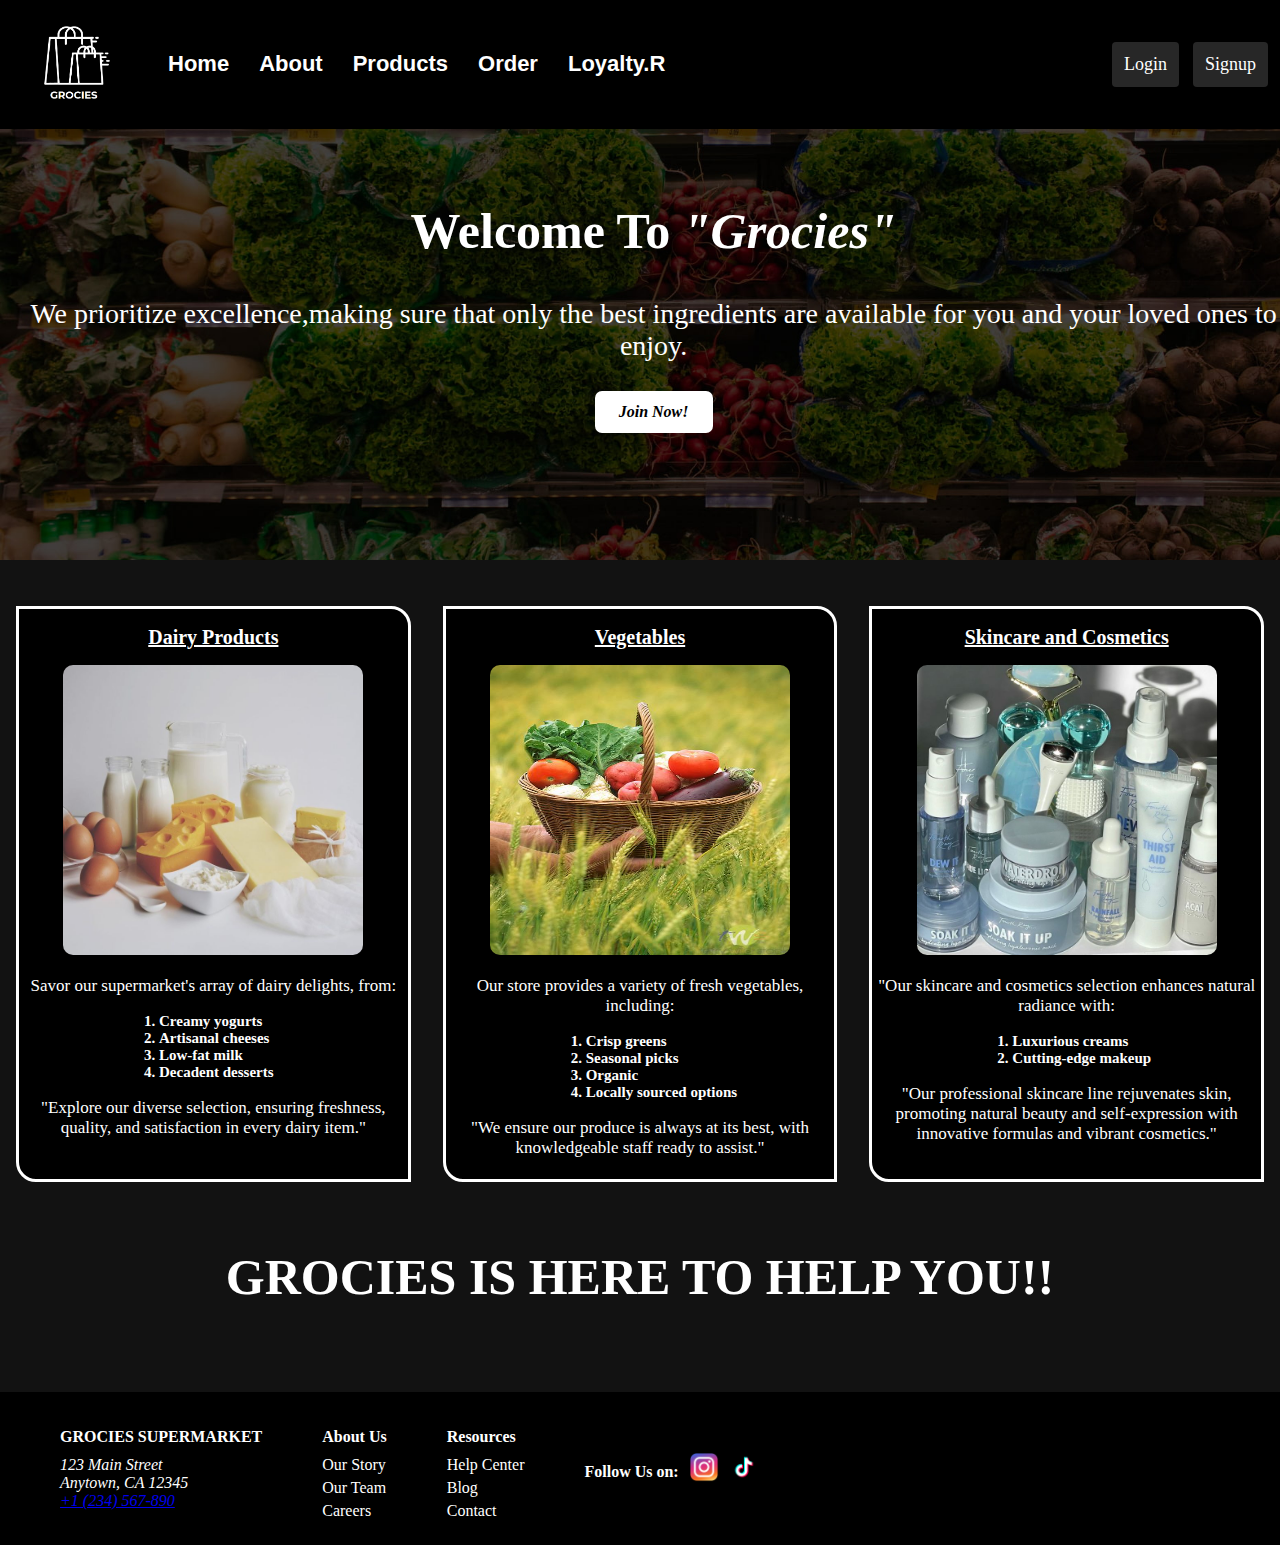
<file: index.html>
<!DOCTYPE html>
<html lang="en">

<head>
  <meta charset="utf-8">
  <meta name="viewport" content="width=device-width, initial-scale=1">
  <meta name="description" content="my website">
  <title>Home page</title>
  <link rel="stylesheet" href="style/Website.css">
</head>

<body>
  <div id="homepage">
    <header>
      <nav class="navbar">
          <div class="navdiv">
              <div class="logo">
                  <a href="index.html">
                      <img src="image/GROCIES LOGO.png" alt="logo" class="logo-img">
                  </a>
              </div>
              <ul>
                  <li><a href="index.html">Home</a></li>
                  <li><a href="Aboutuspage.html">About</a></li>
                  <li class="dropdown">
                      <a class="dropbtn">Products</a>
                      <div class="dropdown-content">
                          <a href="dairy.html">Dairy Products</a>
                          <a href="vegetables.html">Vegetables</a>
                          <a href="SkincareandCosmetics.html">Skincare and Cosmetics</a>
                      </div>
                  </li>
                  <li><a href="Orderpage.html">Order</a></li>
                  <li><a href="Loyaltyregistration.html">Loyalty.R</a></li>    
              </ul>
              <div class="nav-buttons">
                <a href="Loginpage.html" class="button-nav">Login</a>
                <a href="Loyaltyregistration.html" class="button-nav">Signup</a><!--Signup Button -->
            </div>
          </div>
      </nav>
  </header>
</div>
    <main>
      <div class="hero">
        <div class="hero-content"> <!--Content to be added to the home hero image -->
          <h2>Welcome To <i>"Grocies"</i></h2>
          <p> We prioritize excellence,making sure that only the best ingredients are available for you and your loved ones to enjoy.</p>
          <div class="button-container">
            <a href="Loyaltyregistration.html" class="button"><i><b>Join Now!</b></i></a><!--Button to the signup page -->
          </div>
        </div>
      </div>
    </main>
    <br>
    <br>
    <br>
    <br>
    <br>
      <div id="homecontainer">
        <section id=hb1 class="homebox">
          <h2><u>Dairy Products</u></h2>
          <center>
            <a href="##" target="_blank">
              <img src="image/dairy products.jpeg" alt="Dairy Products">
            </a>
          </center>
          <p>Savor our supermarket's array of dairy delights, from:</p>
          <div class="pro">
            <ol>
              <li>Creamy yogurts</li>
              <li>Artisanal cheeses</li> 
              <li>Low-fat milk</li>
              <li>Decadent desserts</li>
            </ol>
          </div>
        <p>"Explore our diverse selection, ensuring freshness, quality, and satisfaction in every dairy item."</p>
        </section>

        <section id="hb2" class="homebox">
          <h2 class="hb2"><u>Vegetables</u></h2>
          <center><img src="image/Vegetables.jpeg" alt="Vegetables"></center>
          <p>Our store provides a variety of fresh vegetables, including:</p>
          <div class="pro">
          <ol>
            <li>Crisp greens</li>
            <li>Seasonal picks</li> 
            <li>Organic</li>
            <li>Locally sourced options</li>
          </ol>
          </div>
          <p>"We ensure our produce is always at its best, with knowledgeable staff ready to assist."</p>
        </section>

        <section id="hb3" class="homebox">
          <h2 class="hb2"><u>Skincare and Cosmetics</u></h2>
          <center><img src="image/cosmetics and skincare.jpeg" alt="Cosmetics and Skincare"></center>
          <p>"Our skincare and cosmetics selection enhances natural radiance with: </p>
          <div class="pro">
          <ol>
            <li>Luxurious creams</li>
            <li>Cutting-edge makeup</li> 
          </ol>
          </div>
          <p>"Our professional skincare line rejuvenates skin, promoting natural beauty and self-expression with innovative formulas and vibrant cosmetics."</p>
        </section>
      </div>
      <h3 id="h3">GROCIES IS HERE TO HELP YOU!!</h3> 
      <br>
      <br>
      <footer>
        <div class="footer-container">
          <div class="footer">
            <div class="footer-section">
              <p>GROCIES SUPERMARKET</p>
              <address>
                123 Main Street<br>
                Anytown, CA 12345<br>
                <a href="tel:+1234567890">+1 (234) 567-890</a>
              </address>
            </div>
            <div class="footer-section">
              <p>About Us</p>
              <ul>
                <li><a href="#">Our Story</a></li>
                <li><a href="#">Our Team</a></li>
                <li><a href="#">Careers</a></li>
              </ul>
            </div>
            <div class="footer-section">
              <p>Resources</p>
              <ul>
                <li><a href="#">Help Center</a></li>
                <li><a href="#">Blog</a></li>
                <li><a href="#">Contact</a></li>
              </ul>
            </div>
            <div class="footer-section" id="sm">
              <p>Follow Us on: </p>
              <br>
              <a href="https://www.instagram.com/your_instagram_handle"><img src="image/instagram.png" alt="Instagram Icon"></a>
              <a href="https://www.tiktok.com/@your_tiktok_username"><img src="image/tiktok.png" alt="TikTok Icon"></a>
            </div>
          </div>
        </div>
      </footer>
      
      </body>
      </html>
</file>
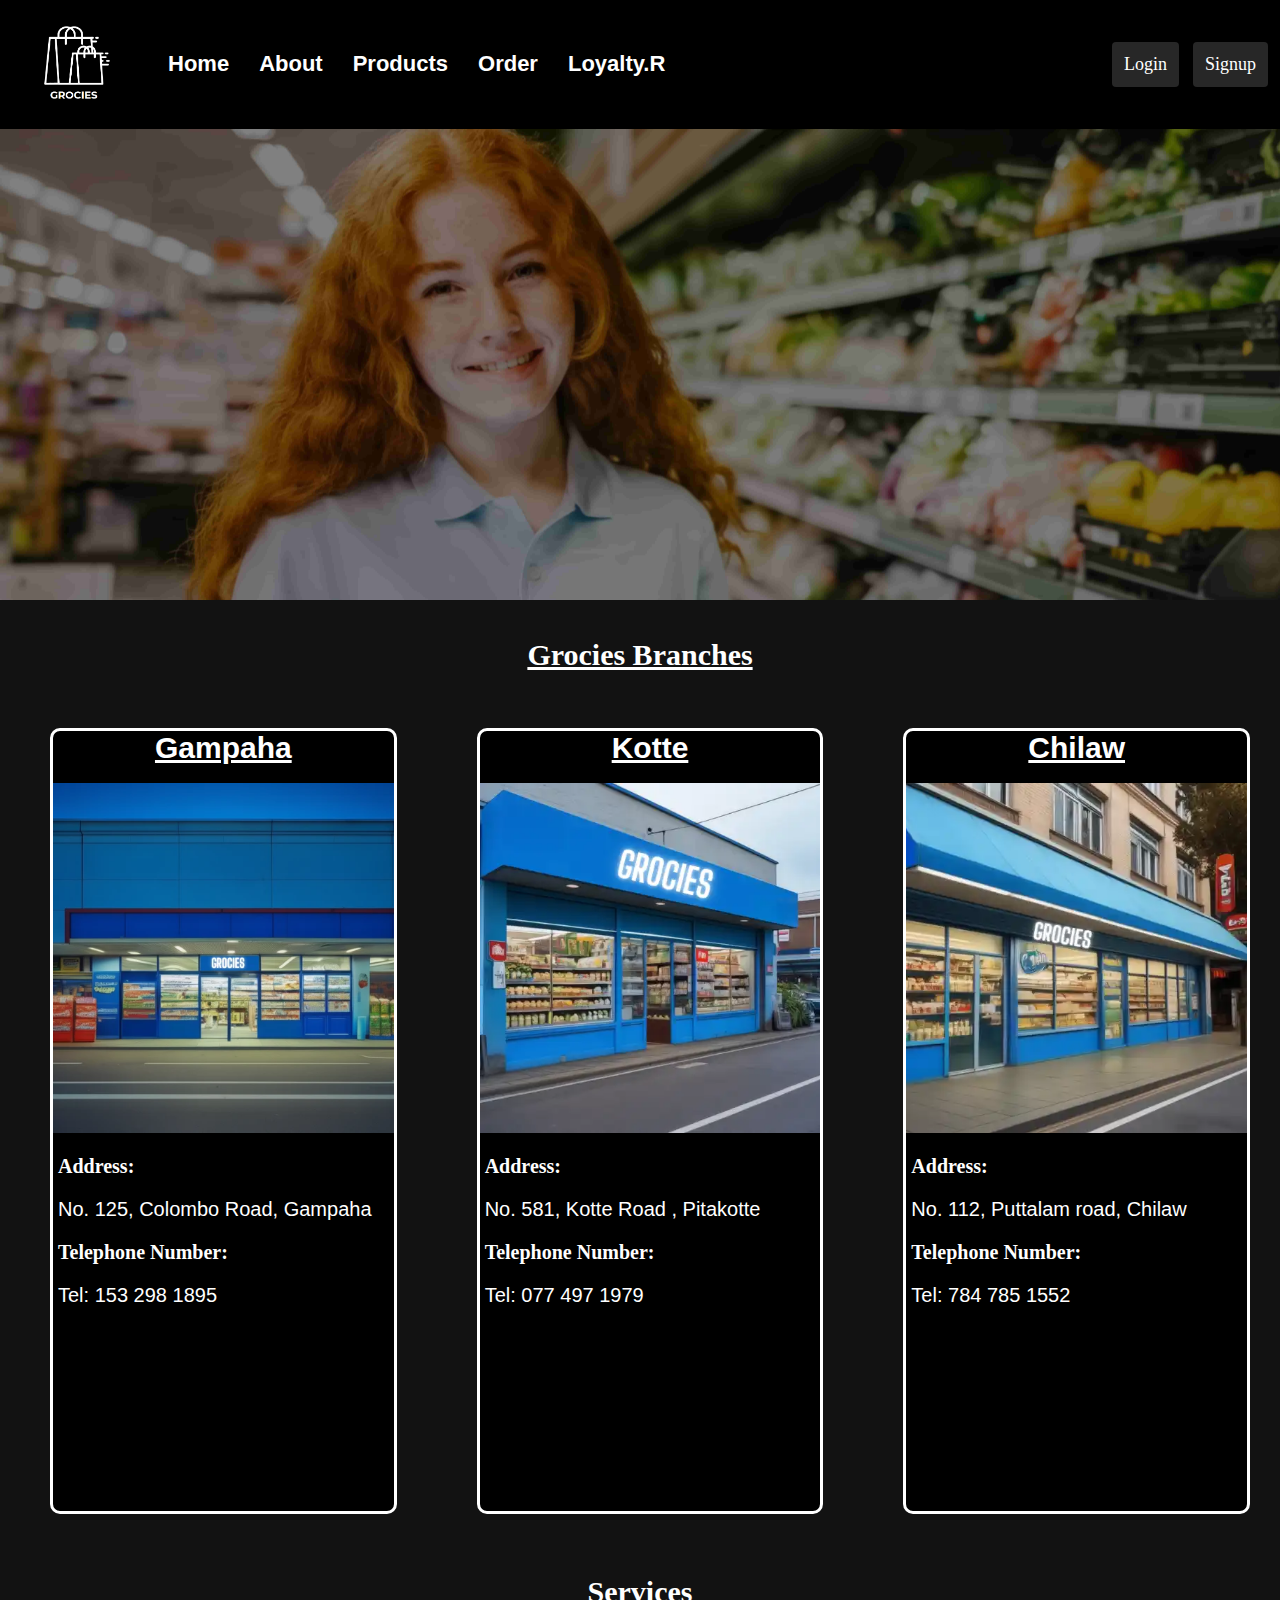
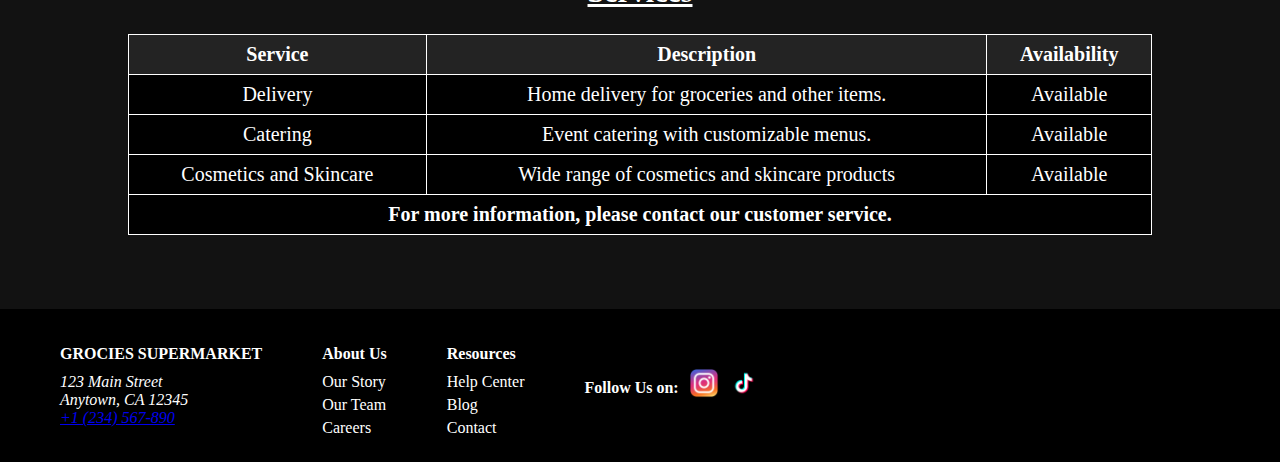
<file: Aboutuspage.html>
<!DOCTYPE html>
<html lang="en">
    <head>
        <meta charset="utf-8">
        <meta name="viewport" content="width=device-width, initial-scale=1">
        <meta name="description" content="my website">
        <title>About Us Page</title>
        <link rel="stylesheet" href="style/Website.css">
    </head>
    <body>
      <div id="aboutus">
     <header>
        <nav class="navbar">
            <div class="navdiv">
            <div class="logo">
                <a href="index.html">
                <img src="image/GROCIES LOGO.png" alt="logo" class="logo-img">
            </a>
        </div>
            <ul>
              <li><a href="index.html">Home</a></li>
              <li><a href="Aboutuspage.html">About</a></li>
              <li class="dropdown">
                <a class="dropbtn">Products</a>
                <div class="dropdown-content">
                    <a href="dairy.html">Dairy Products</a>
                    <a href="vegetables.html">Vegetables</a>
                    <a href="SkincareandCosmetics.html">Skincare and Cosmetics</a>
                </div>
            </li>
            <li><a href="Orderpage.html">Order</a></li>
            <li><a href="Loyaltyregistration.html">Loyalty.R</a></li>    
        </ul>
        <div class="nav-buttons">
          <a href="Loginpage.html" class="button-nav">Login</a>
          <a href="Loyaltyregistration.html" class="button-nav">Signup</a><!--Signup Button -->
      </div>
    </div>
</nav>
</header>
  <main>
    <div class="about-hero">
      </div>
</main> 
<br>
<h1><center><u>Grocies Branches</u></center></h1>
<br>
<br>
<div id="branchContainer">
  <section id=first class="branch">
      <h2><u>Gampaha</u></h2>   
      <br>   
      <center><img src="image/Branch1.webp" alt="Branch 1" width="350" height="350"></center>
      <br>
      <h5>Address:</h5>
      <p>No. 125, Colombo Road, Gampaha</p> 
      <h5>Telephone Number:</h5>
      <p> Tel: 153 298 1895</p>
      <iframe src="https://www.google.com/maps/embed?pb=!1m13!1m8!1m3!1d3959.2990672636365!2d79.99728!3d7.09129!3m2!1i1024!2i768!4f13.1!3m2!1m1!2zN8KwMDUnMjguNiJOIDc5wrA1OSc1MC4yIkU!5e0!3m2!1sen!2sus!4v1713697025513!5m2!1sen!2sus"
       allowfullscreen="" 
       loading="lazy" 
       referrerpolicy="no-referrer-when-downgrade">
      </iframe> 
</section>


  <section id=second class="branch">
      <h2><u>Kotte</u></h2>   
      <br>   
      <center><img src="image/Branch2.webp" alt="Branch 2" width="350" height="350"></center>
      <br>
      <h5>Address:</h5>
      <p>No. 581, Kotte Road , Pitakotte</p> 
      <h5>Telephone Number:</h5>
      <p> Tel: 077 497 1979</p>
      <iframe src="https://www.google.com/maps/embed?pb=!1m13!1m8!1m3!1d3961.0142998891884!2d79.90271!3d6.88889!3m2!1i1024!2i768!4f13.1!3m2!1m1!2zNsKwNTMnMjAuMCJOIDc5wrA1NCcwOS44IkU!5e0!3m2!1sen!2sus!4v1713698829562!5m2!1sen!2sus"
       allowfullscreen="" 
       loading="lazy" 
       referrerpolicy="no-referrer-when-downgrade">
      </iframe> 
</section>

  <section id=third class="branch">
      <h2><u>Chilaw</u></h2>   
      <br>   
      <center><img src="image/Branch3.webp" alt="Branch 3" width="350" height="350"></center>
      <br>
      <h5>Address:</h5>
      <p>No. 112, Puttalam road, Chilaw</p> 
      <h5>Telephone Number:</h5>
      <p>Tel: 784 785 1552</p>
      <iframe src="https://www.google.com/maps/embed?pb=!1m13!1m8!1m3!1d3954.9193291440583!2d79.79665!3d7.583760000000001!3m2!1i1024!2i768!4f13.1!3m2!1m1!2zN8KwMzUnMDEuNSJOIDc5wrA0Nyc0Ny45IkU!5e0!3m2!1sen!2sus!4v1713700996003!5m2!1sen!2sus"
       allowfullscreen="" 
       loading="lazy" 
       referrerpolicy="no-referrer-when-downgrade">
      </iframe> 
</section>
</div>
<br>
<br>
<h2><center><u>Services</u></center></h2>
<table class="aboutus-table">
  <tr>
    <th>Service</th>
    <th>Description</th>
    <th>Availability</th>
  </tr>
  <tr>
    <td>Delivery</td>
    <td>Home delivery for groceries and other items.</td>
    <td>Available</td>
  </tr>
  <tr>
    <td>Catering</td>
    <td>Event catering with customizable menus.</td>
    <td>Available</td>
  </tr>
  <tr>
    <td>Cosmetics and Skincare</td>
    <td>Wide range of cosmetics and skincare products</td>
    <td>Available</td>
  </tr>
  <tfoot>
    <tr>
      <td colspan="3">For more information, please contact our customer service.</td>
    </tr>
  </tfoot>
</table>
      </div>
      <br>
  <br>
  <br>
  <footer>
    <div class="footer-container">
      <div class="footer">
        <div class="footer-section">
          <p>GROCIES SUPERMARKET</p>
          <address>
            123 Main Street<br>
            Anytown, CA 12345<br>
            <a href="tel:+1234567890">+1 (234) 567-890</a>
          </address>
        </div>
        <div class="footer-section">
          <p>About Us</p>
          <ul>
            <li><a href="#">Our Story</a></li>
            <li><a href="#">Our Team</a></li>
            <li><a href="#">Careers</a></li>
          </ul>
        </div>
        <div class="footer-section">
          <p>Resources</p>
          <ul>
            <li><a href="#">Help Center</a></li>
            <li><a href="#">Blog</a></li>
            <li><a href="#">Contact</a></li>
          </ul>
        </div>
        <div class="footer-section" id="sm">
          <p>Follow Us on: </p>
          <br>
          <a href="https://www.instagram.com/your_instagram_handle"><img src="image/instagram.png" alt="Instagram Icon"></a>
          <a href="https://www.tiktok.com/@your_tiktok_username"><img src="image/tiktok.png" alt="TikTok Icon"></a>
        </div>
      </div>
    </div>
  </footer>
  </body>
  </html>
</file>
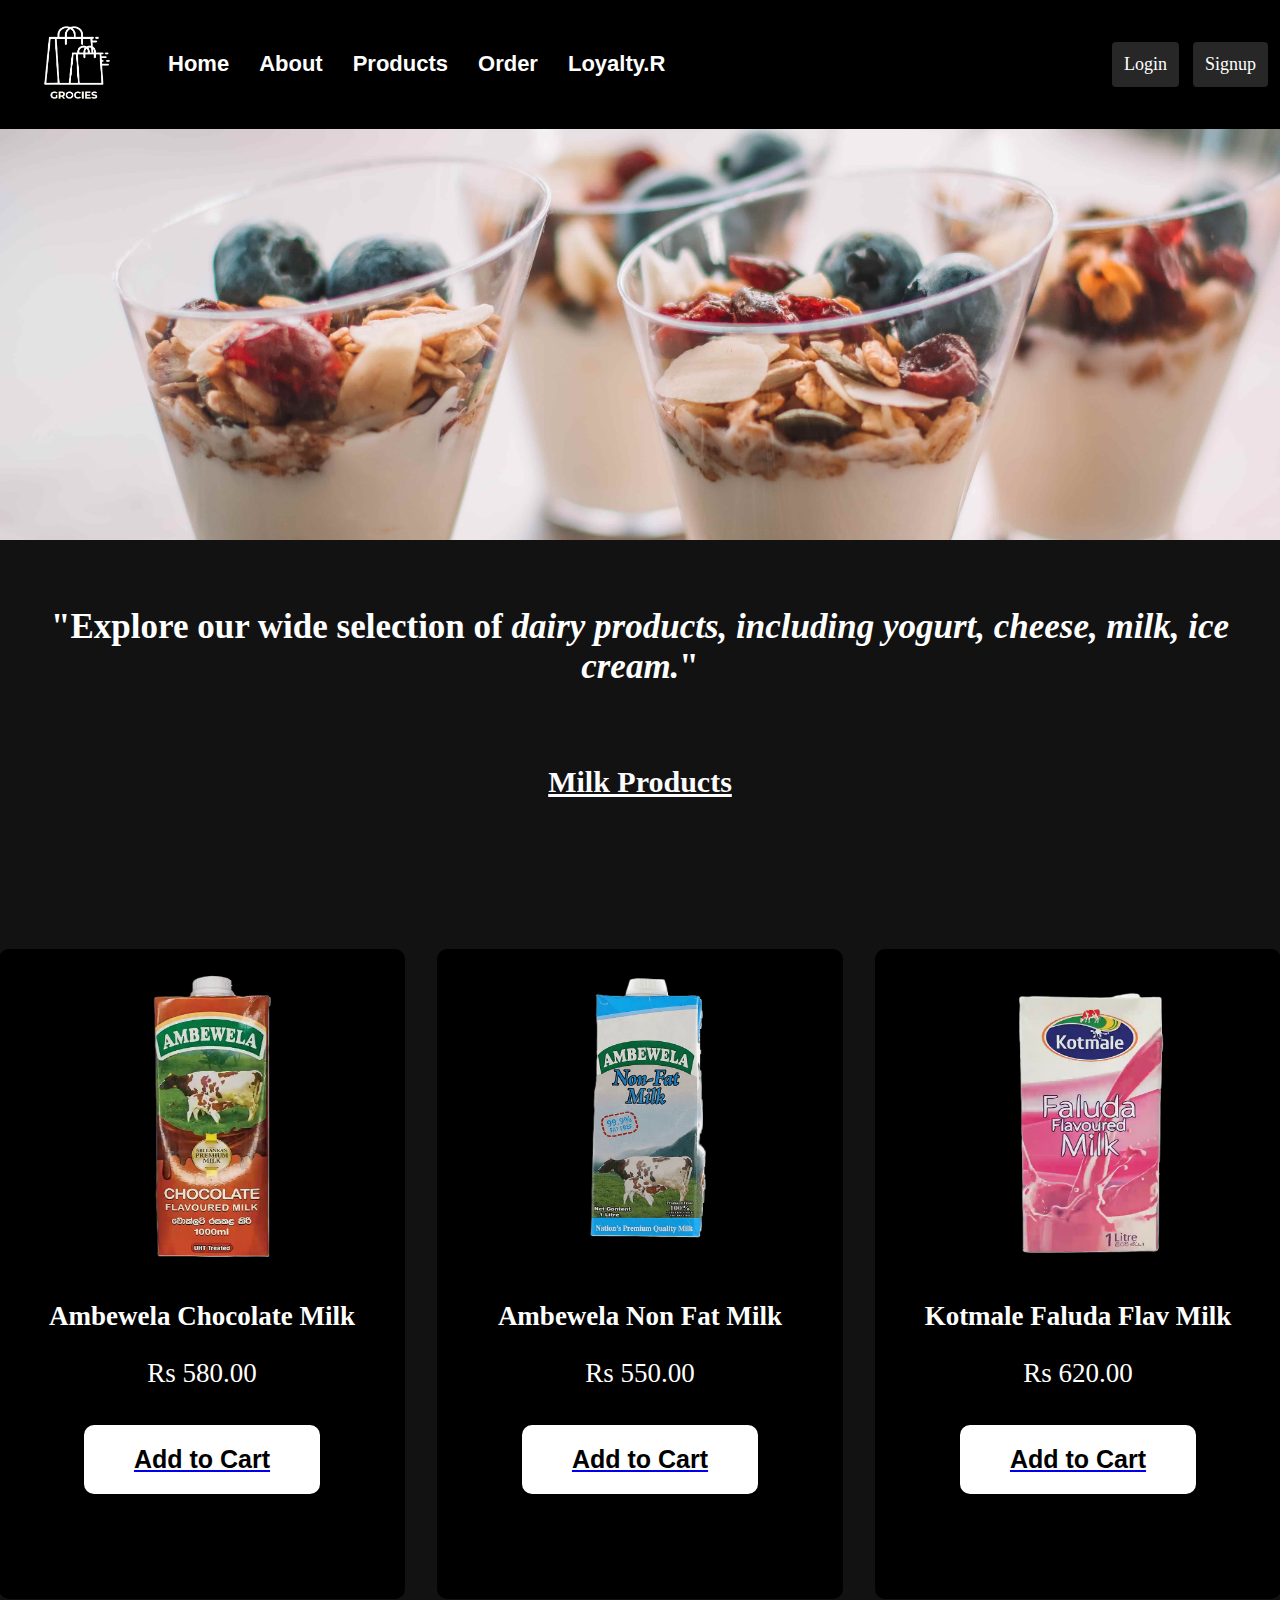
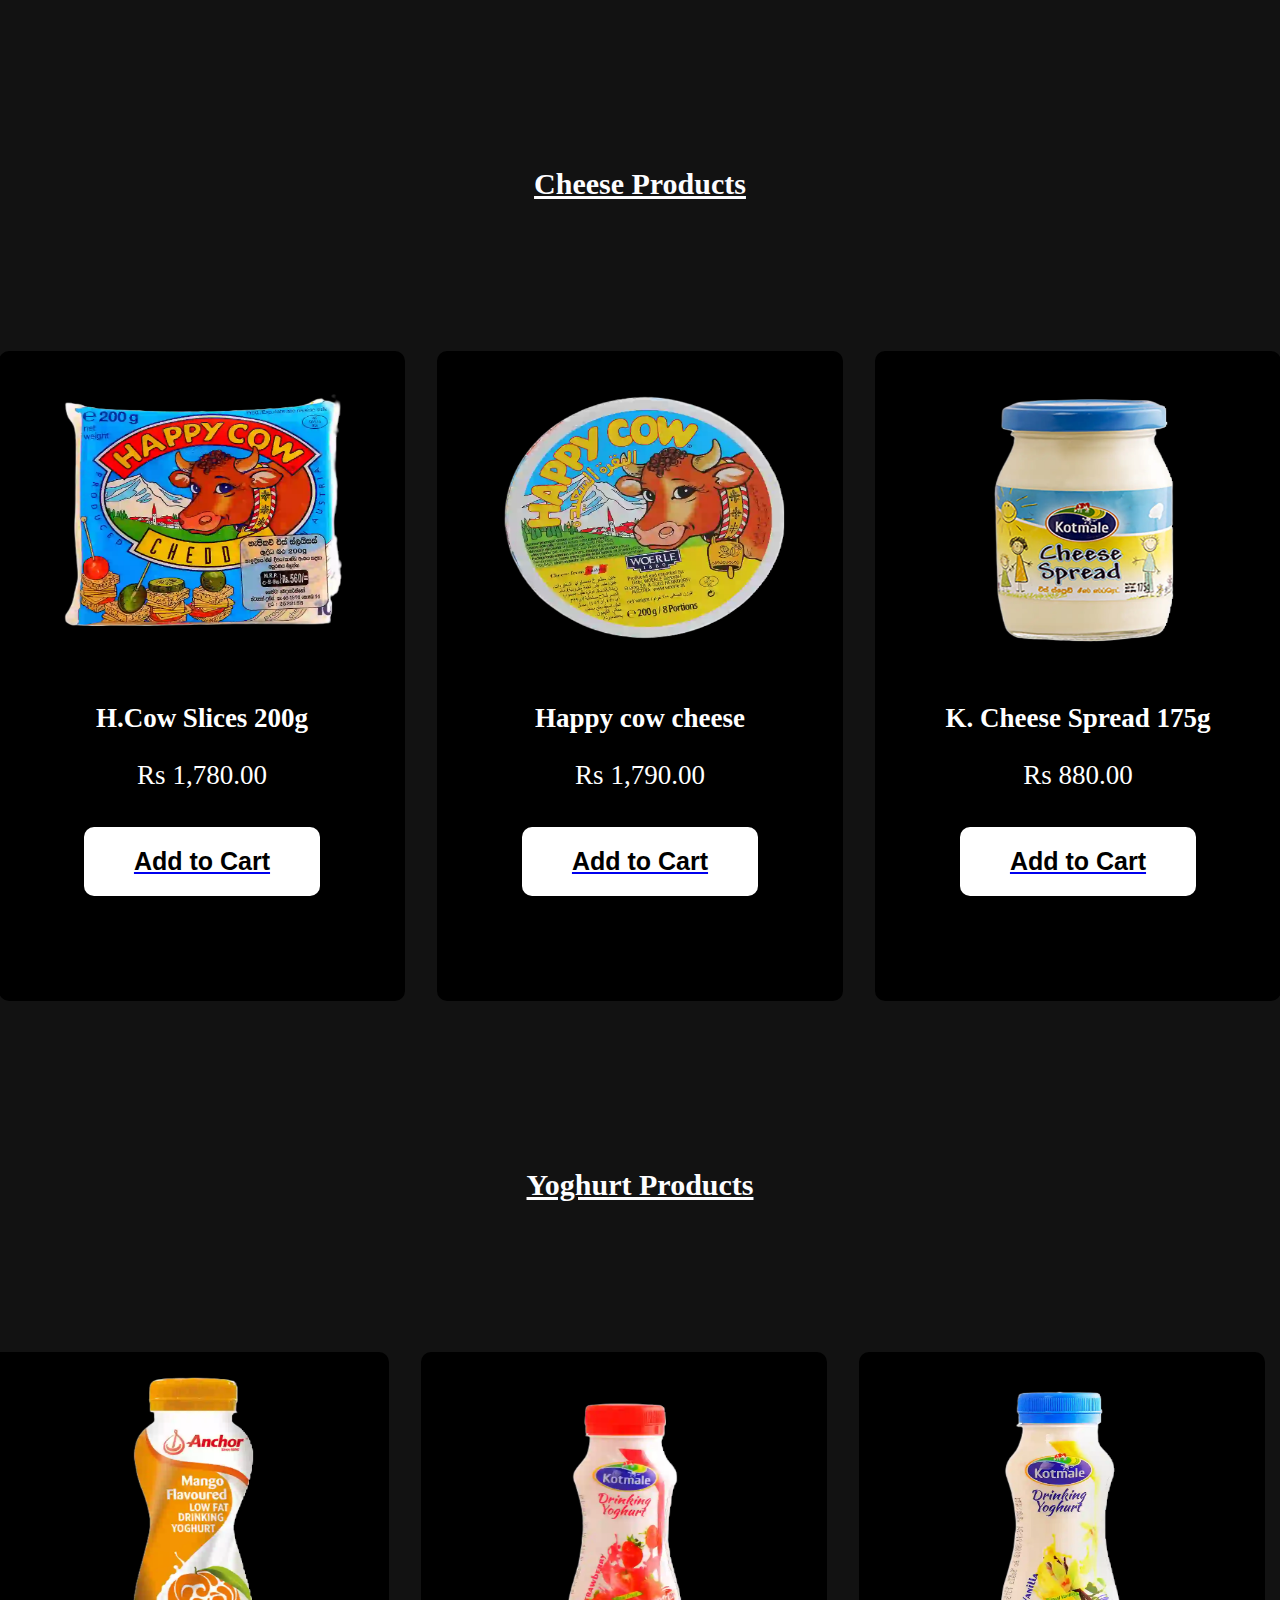
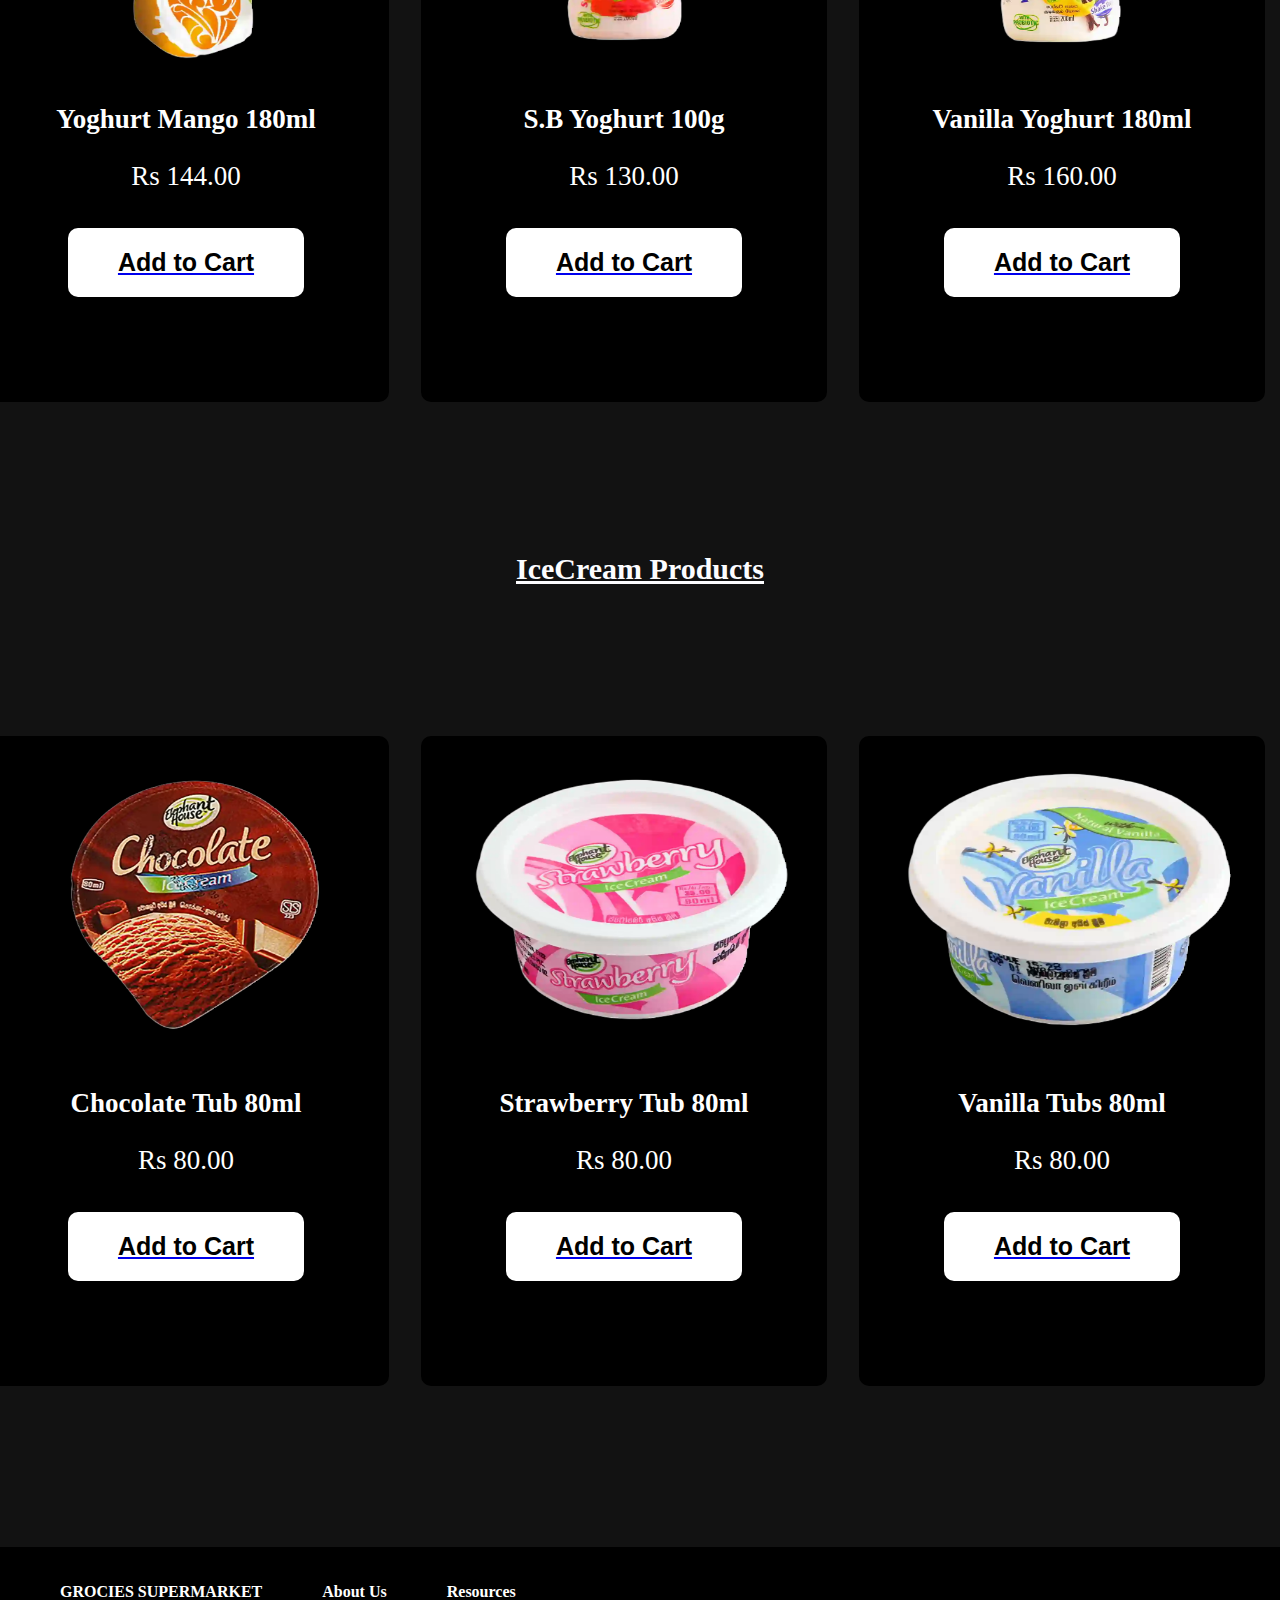
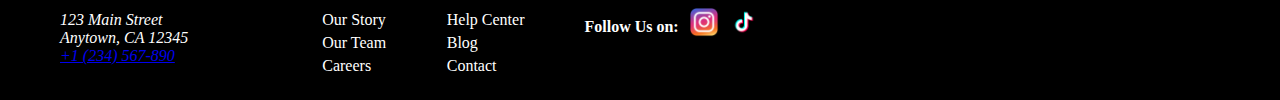
<file: dairy.html>
<!DOCTYPE html>
<html lang="en">
<head>
    <meta charset="utf-8">
    <meta name="viewport" content="width=device-width, initial-scale=1">
    <meta name="description" content="my website">
    <title>Dairy Products</title>
    <link rel="stylesheet" href="style/Website.css">
</head>
<body>
    <div class="dairypage">
        <header>
            <nav class="navbar">
                <div class="navdiv">
                <div class="logo">
                    <a href="index.html">
                    <img src="image/GROCIES LOGO.png" alt="logo" class="logo-img">
                </a>
            </div>
                <ul>
                  <li><a href="index.html">Home</a></li>
                  <li><a href="Aboutuspage.html">About</a></li>
                  <li class="dropdown">
                    <a class="dropbtn">Products</a>
                    <div class="dropdown-content">
                        <a href="dairy.html">Dairy Products</a>
                        <a href="vegetables.html">Vegetables</a>
                        <a href="SkincareandCosmetics.html">Skincare and Cosmetics</a>
                    </div>
                </li>
                <li><a href="Orderpage.html">Order</a></li>
                <li><a href="Loyaltyregistration.html">Loyalty.R</a></li>    
            </ul>
            <div class="nav-buttons">
              <a href="Loginpage.html" class="button-nav">Login</a>
              <a href="Loyaltyregistration.html" class="button-nav">Signup</a><!--Signup Button -->
          </div>
        </div>
    </nav>
    </header>
<main>
    <div class="dairy-hero">
      </div>
</main> 
<br>
<br>
<br>
<br>
<p id="dairy-p">"Explore our wide selection of <i>dairy products, including yogurt, cheese, milk, ice cream.</i>"</p>
<br>
<h2 id="dairy-h2"><u>Milk Products</u></h2>
<div class="dairy-Container">
    <div class="dairy-box">
        <br>
    <img src="image/Dairy/Ambewela Chocolate Milk.webp" alt="Ambewela Chocolate Milk">
    <h1>Ambewela Chocolate Milk</h1>
    <br>
    <p>Rs 580.00</p>
    <br>
    <br>
    <a href="Orderpage.html">
        <button>Add to Cart</button>
    </a>
    
    </div>
    <div class="dairy-box">
        <br>
        <img src="image/Dairy/Ambewela Non Fat Milk.webp" alt="Ambewela Non Fat Milk">
        <h1>Ambewela Non Fat Milk</h1>
        <br>
        <p>Rs 550.00</p>
        <br>
        <br>
        <a href="Orderpage.html">
            <button>Add to Cart</button>
        </a>
        
    </div>
    <div class="dairy-box">
        <br>
        <img src="image/Dairy/Kotmale Faluda Flav Milk.webp" alt="Kotmale Faluda Flav Milk">
        <h1>Kotmale Faluda Flav Milk</h1>
        <br>
        <p>Rs 620.00</p>
        <br>
        <br>
        <a href="Orderpage.html">
            <button>Add to Cart</button>
        </a>
        
    </div>
</div>
<br>

<h2 id="dairy-h2"><u>Cheese Products</u></h2>
<div class="dairy-Container">
    <div class="dairy-box">
        <br>
    <img src="image/Dairy/Happy Cow Cheddar Slices 200g.webp" alt="Happy Cow Cheddar Slices 200g">
    <h1>H.Cow Slices 200g</h1>
    <br>
    <p>Rs 1,780.00</p>
    <br>
    <br>
    <a href="Orderpage.html">
        <button>Add to Cart</button>
    </a>
    
    </div>
    <div class="dairy-box">
        <br>
        <img src="image/Dairy/Happy cow cheese.webp" alt="Happy cow cheese">
        <h1>Happy cow cheese</h1>
        <br>
        <p>Rs 1,790.00</p>
        <br>
        <br>
        <a href="Orderpage.html">
            <button>Add to Cart</button>
        </a>
        
    </div>
    <div class="dairy-box">
        <br>
        <img src="image/Dairy/Kotmale Cheese Spread 175g.webp" alt="Kotmale Cheese Spread 175g">
        <h1>K. Cheese Spread 175g</h1>
        <br>
        <p>Rs 880.00</p>
        <br>
        <br>
        <a href="Orderpage.html">
            <button>Add to Cart</button>
        </a>
        
    </div>
</div>
<br>
<h2 id="dairy-h2"><u>Yoghurt Products</u></h2>
<div class="dairy-Container">
    <div class="dairy-box">
        <br>
    <img src="image/Dairy/Yoghurt Mango drink 180ml.webp" alt="Yoghurt Mango drink 180ml">
    <h1>Yoghurt Mango 180ml</h1>
    <br>
    <p>Rs 144.00</p>
    <br>
    <br>
    <a href="Orderpage.html">
        <button>Add to Cart</button>
    </a>
    
    </div>
    <div class="dairy-box">
        <br>
        <img src="image/Dairy/Yoghurt StrawBerry 180ml.webp" alt="StrawBerry Yoghurt 100g">
        <h1>S.B Yoghurt 100g</h1>
        <br>
        <p>Rs 130.00</p>
        <br>
        <br>
        <a href="Orderpage.html">
            <button>Add to Cart</button>
        </a>
        
    </div>
    <div class="dairy-box">
        <br>
        <img src="image/Dairy/Kotmale Drin. Yoghurt Vanilla 180ml.webp" alt="Kotmale Drin. Yoghurt Vanilla 180ml">
        <h1>Vanilla Yoghurt 180ml</h1>
        <br>
        <p>Rs 160.00</p>
        <br>
        <br>
        <a href="Orderpage.html">
            <button>Add to Cart</button>
        </a>
        
    </div>
    <br>
</div>

<h2 id="dairy-h2"><u>IceCream Products</u></h2>
<div class="dairy-Container">
    <div class="dairy-box">
        <br>
    <img src="image/Dairy/Chocolate Tub 80ml.webp" alt="Chocolate Tub 80ml">
    <h1>Chocolate Tub 80ml</h1>
    <br>
    <p>Rs 80.00</p>
    <br>
    <br>
    <a href="Orderpage.html">
        <button>Add to Cart</button>
    </a>
    
    </div>
    <div class="dairy-box">
        <br>
        <img src="image/Dairy/Strawberry Tub 80ml.webp" alt="Strawberry Tub 80ml">
        <h1>Strawberry Tub 80ml</h1>
        <br>
        <p>Rs 80.00</p>
        <br>
        <br>
        <a href="Orderpage.html">
            <button>Add to Cart</button>
        </a>        
    </div>
    <div class="dairy-box">
        <br>
        <img src="image/Dairy/Vanilla Tubs 80ml.webp" alt="Vanilla Tubs 80ml">
        <h1>Vanilla Tubs 80ml</h1>
        <br>
        <p>Rs 80.00</p>
        <br>
        <br>
        <a href="Orderpage.html">
            <button>Add to Cart</button>
        </a>        
    </div>
    <br>
</div>

<br>
  <br>
  <footer>
    <div class="footer-container">
      <div class="footer">
        <div class="footer-section">
          <p>GROCIES SUPERMARKET</p>
          <address>
            123 Main Street<br>
            Anytown, CA 12345<br>
            <a href="tel:+1234567890">+1 (234) 567-890</a>
          </address>
        </div>
        <div class="footer-section">
          <p>About Us</p>
          <ul>
            <li><a href="#">Our Story</a></li>
            <li><a href="#">Our Team</a></li>
            <li><a href="#">Careers</a></li>
          </ul>
        </div>
        <div class="footer-section">
          <p>Resources</p>
          <ul>
            <li><a href="#">Help Center</a></li>
            <li><a href="#">Blog</a></li>
            <li><a href="#">Contact</a></li>
          </ul>
        </div>
        <div class="footer-section" id="sm">
          <p>Follow Us on: </p>
          <br>
          <a href="https://www.instagram.com/your_instagram_handle"><img src="image/instagram.png" alt="Instagram Icon"></a>
          <a href="https://www.tiktok.com/@your_tiktok_username"><img src="image/tiktok.png" alt="TikTok Icon"></a>
        </div>
      </div>
    </div>
  </footer>
  
  </body>
  </html>
</file>
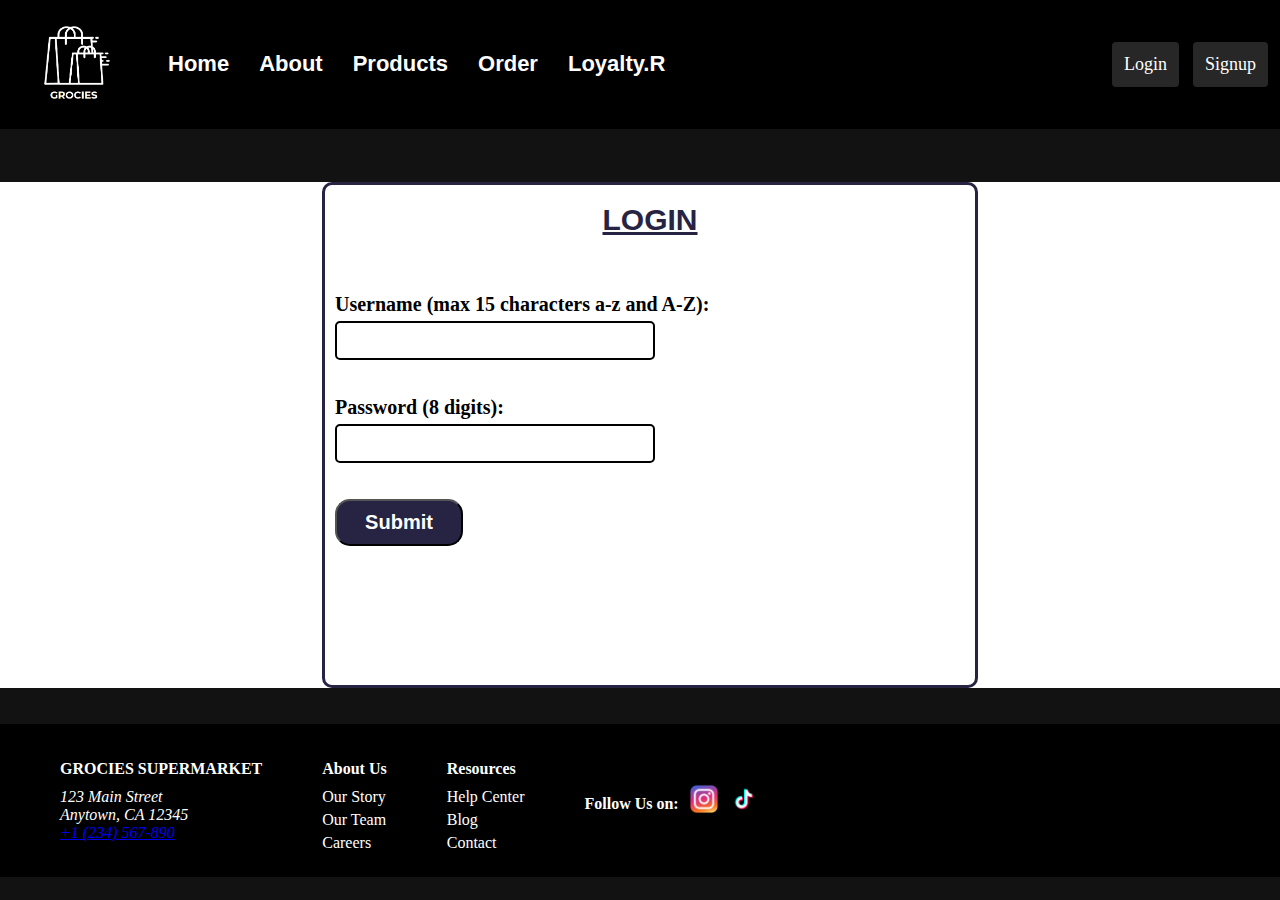
<file: Loginpage.html>
<!DOCTYPE html>
<html lang="en">
    <head>
        <meta charset="utf-8">
        <meta name="viewport" content="width=device-width, initial-scale=1">
        <meta name="description" content="my website">
        <title>Login page</title>
        <link rel="stylesheet" href="style/Website.css">
    </head>
    <body>
      <div id="login">
        <header>
            <nav class="navbar">
                <div class="navdiv">
                    <div class="logo">
                        <a href="index.html">
                            <img src="image/GROCIES LOGO.png" alt="logo" class="logo-img">
                        </a>
                    </div>
                    <ul>
                        <li><a href="index.html">Home</a></li>
                        <li><a href="Aboutuspage.html">About</a></li>
                        <li class="dropdown">
                            <a class="dropbtn">Products</a>
                            <div class="dropdown-content">
                                <a href="dairy.html">Dairy Products</a>
                                <a href="vegetables.html">Vegetables</a>
                                <a href="SkincareandCosmetics.html">Skincare and Cosmetics</a>
                            </div>
                        </li>
                        <li><a href="Orderpage.html">Order</a></li>
                        <li><a href="Loyaltyregistration.html">Loyalty.R</a></li>    
                    </ul>
                    <div class="nav-buttons">
                      <a href="Loginpage.html" class="button-nav">Login</a>
                      <a href="Loyaltyregistration.html" class="button-nav">Signup</a><!--Signup Button -->
                  </div>
                </div>
            </nav>
        </header>
    </div>
    <br>
<br>
<br>
<br>
<br>
<br>
<br>
<br>
<br>
<div id="login-Container">
    <section id=lp class="login"> 
        <br>
        <h1><u>LOGIN</u></h1>   
        <br>   
        <br>
        <form>
        <label for="Username">Username (max 15 characters a-z and A-Z):</label><br>
        <input type="text" name="Username" required="required" maxlength="15">
        <br>
        <br>
        <br>
        <label for="password">Password (8 digits):</label><br>
        <input type="password" name="password" required="required" maxlength="8">
        <br>
        <br>
        <br>
        <input type="submit" name="submit">
        </form>
    </section>
</div>
      </div>
      <br>
      <br>
      <footer>
        <div class="footer-container">
          <div class="footer">
            <div class="footer-section">
              <p>GROCIES SUPERMARKET</p>
              <address>
                123 Main Street<br>
                Anytown, CA 12345<br>
                <a href="tel:+1234567890">+1 (234) 567-890</a>
              </address>
            </div>
            <div class="footer-section">
              <p>About Us</p>
              <ul>
                <li><a href="#">Our Story</a></li>
                <li><a href="#">Our Team</a></li>
                <li><a href="#">Careers</a></li>
              </ul>
            </div>
            <div class="footer-section">
              <p>Resources</p>
              <ul>
                <li><a href="#">Help Center</a></li>
                <li><a href="#">Blog</a></li>
                <li><a href="#">Contact</a></li>
              </ul>
            </div>
            <div class="footer-section" id="sm">
              <p>Follow Us on: </p>
              <br>
              <a href="https://www.instagram.com/your_instagram_handle"><img src="image/instagram.png" alt="Instagram Icon"></a>
              <a href="https://www.tiktok.com/@your_tiktok_username"><img src="image/tiktok.png" alt="TikTok Icon"></a>
            </div>
          </div>
        </div>
      </footer>
      
      </body>
      </html>
</file>
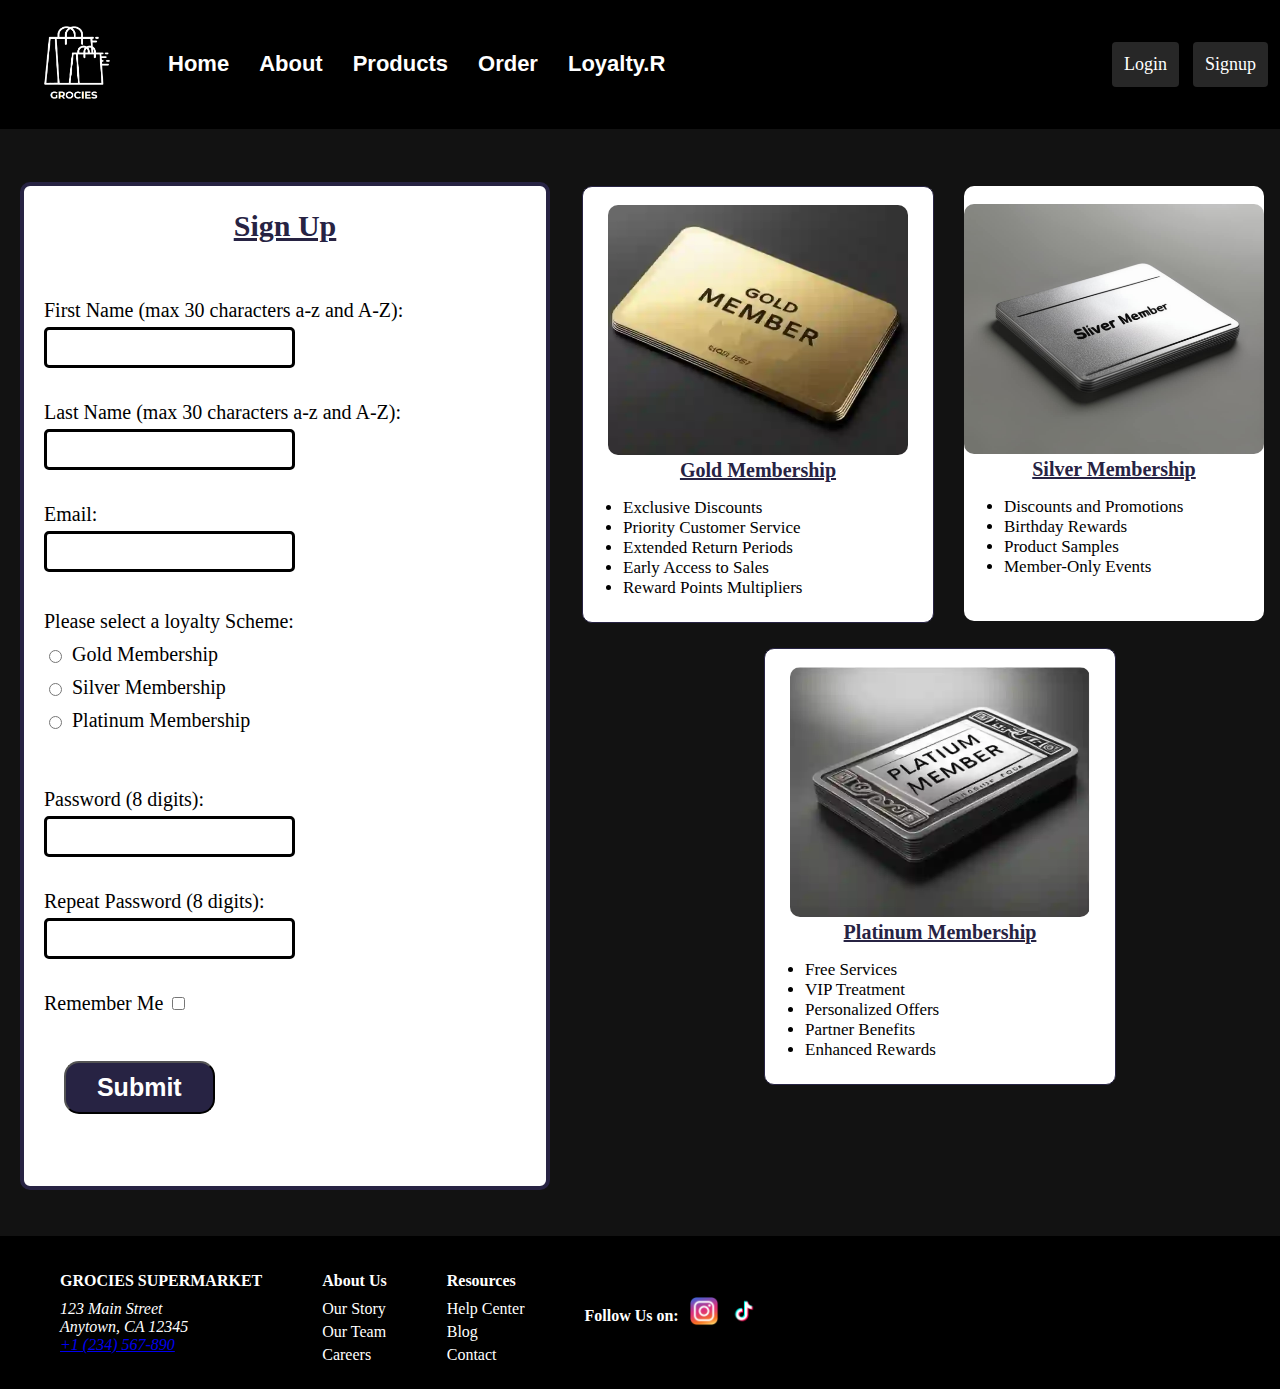
<file: Loyaltyregistration.html>
<!DOCTYPE html>
<html lang="en">
    <head>
        <meta charset="utf-8">
        <meta name="viewport" content="width=device-width, initial-scale=1">
        <meta name="description" content="my website">
        <title>Loyalty Registration</title>
        <link rel="stylesheet" href="style/Website.css">
    </head>
    <body>
      <div id="loyalty Registration">
        <header>
          <nav class="navbar">
              <div class="navdiv">
                  <div class="logo">
                      <a href="index.html">
                          <img src="image/GROCIES LOGO.png" alt="logo" class="logo-img">
                      </a>
                  </div>
                  <ul>
                      <li><a href="index.html">Home</a></li>
                      <li><a href="Aboutuspage.html">About</a></li>
                      <li class="dropdown">
                          <a class="dropbtn">Products</a>
                          <div class="dropdown-content">
                              <a href="dairy.html">Dairy Products</a>
                              <a href="vegetables.html">Vegetables</a>
                              <a href="SkincareandCosmetics.html">Skincare and Cosmetics</a>
                          </div>
                      </li>
                      <li><a href="Orderpage.html">Order</a></li>
                      <li><a href="Loyaltyregistration.html">Loyalty.R</a></li>    
                  </ul>
                  <div class="nav-buttons">
                    <a href="Loginpage.html" class="button-nav">Login</a>
                    <a href="Loyaltyregistration.html" class="button-nav">Signup</a><!--Signup Button -->
                </div>
              </div>
          </nav>
      </header>
  </div>
<br>
<br>
<br>
<br>
<br>
<br>
<br>
<br>
<br>
<div id="loyalty-Container">
    <section id=lr class="loyalty">
        <br>
        <h1><u>Sign Up</u></h1>   
        <br>   
        <br>
        <form>
            <label for="fname">First Name (max 30 characters a-z and A-Z):</label><br>
            <input type="text" name="fname" maxlength="30" required="required">
        <br>
        <br>
        <label for="lname">Last Name (max 30 characters a-z and A-Z):</label><br>
            <input type="text" name="lname" maxlength="30" required="required">
        <br>
        <br>
        <label for="email">Email:</label><br>
        <input type="email" name="email" required>
        <br>
        <br>
        <p id="lr">Please select a loyalty Scheme:</p>
        <div class="radio-container">
          <input type="radio" id="gm" name="loyaltyScheme">
          <label for="gm">Gold Membership</label>
        </div>
        <div class="radio-container">
          <input type="radio" id="sm" name="loyaltyScheme">
          <label for="sm">Silver Membership</label>
        </div>
        <div class="radio-container">
          <input type="radio" id="pm" name="loyaltyScheme">
          <label for="pm">Platinum Membership</label>
        </div>
        <br>
        
        <br>
        <label for="password">Password (8 digits):</label><br>
        <input type="password" name="password" required="required" maxlength="8">
        <br>
        <br>
        <label for="repeatpassword"> Repeat Password (8 digits):</label><br>
        <input type="password" name="repeatpassword" required="required" maxlength="8">
        <br>
        <br>
        <label for="rememberme"> Remember Me </label>
        <input type="checkbox" name="rememberme">
        <br>
        <br>
        <br>
        <input type="submit" name="submit">  
        </form>
    </section>
    <div class="loyalty-Container">
      <section id="goldm" class="gold">
        <br>
        <center><img src="image/Gold Member.webp" alt="Gold Card"></center>
        <h1><u>Gold Membership</u></h1>
        <ul>
          <li>Exclusive Discounts</li>
          <li>Priority Customer Service</li>
          <li>Extended Return Periods</li>
          <li>Early Access to Sales</li>
          <li>Reward Points Multipliers</li>
        </ul>
      </section>
      <section id="platinumm" class="platinum">
        <br>
        <center><img src="image/Platinum Member.webp" alt="Platinum Card"></center>
        <h1><u>Platinum Membership</u></h1>
        <ul>
          <li>Free Services</li>
          <li>VIP Treatment</li>
          <li>Personalized Offers</li>
          <li>Partner Benefits</li>
          <li>Enhanced Rewards</li>
        </ul>
      </section>
  </div>
  <section id="silverm" class="silver">
      <br>
        <center><img src="image/Silver Member.jpg" alt="Silver Card"></center>
        <h1><u>Silver Membership</u></h1>
        <ul>
          <li>Discounts and Promotions</li>
          <li>Birthday Rewards</li>
          <li>Product Samples</li>
          <li>Member-Only Events</li>
        </ul>
  </section>        
</div>
</div>
<br>
  <br>
  <footer>
    <div class="footer-container">
      <div class="footer">
        <div class="footer-section">
          <p>GROCIES SUPERMARKET</p>
          <address>
            123 Main Street<br>
            Anytown, CA 12345<br>
            <a href="tel:+1234567890">+1 (234) 567-890</a>
          </address>
        </div>
        <div class="footer-section">
          <p>About Us</p>
          <ul>
            <li><a href="#">Our Story</a></li>
            <li><a href="#">Our Team</a></li>
            <li><a href="#">Careers</a></li>
          </ul>
        </div>
        <div class="footer-section">
          <p>Resources</p>
          <ul>
            <li><a href="#">Help Center</a></li>
            <li><a href="#">Blog</a></li>
            <li><a href="#">Contact</a></li>
          </ul>
        </div>
        <div class="footer-section" id="sm">
          <p>Follow Us on: </p>
          <br>
          <a href="https://www.instagram.com/your_instagram_handle"><img src="image/instagram.png" alt="Instagram Icon"></a>
          <a href="https://www.tiktok.com/@your_tiktok_username"><img src="image/tiktok.png" alt="TikTok Icon"></a>
        </div>
      </div>
    </div>
  </footer>
  
  </body>
  </html>
</file>
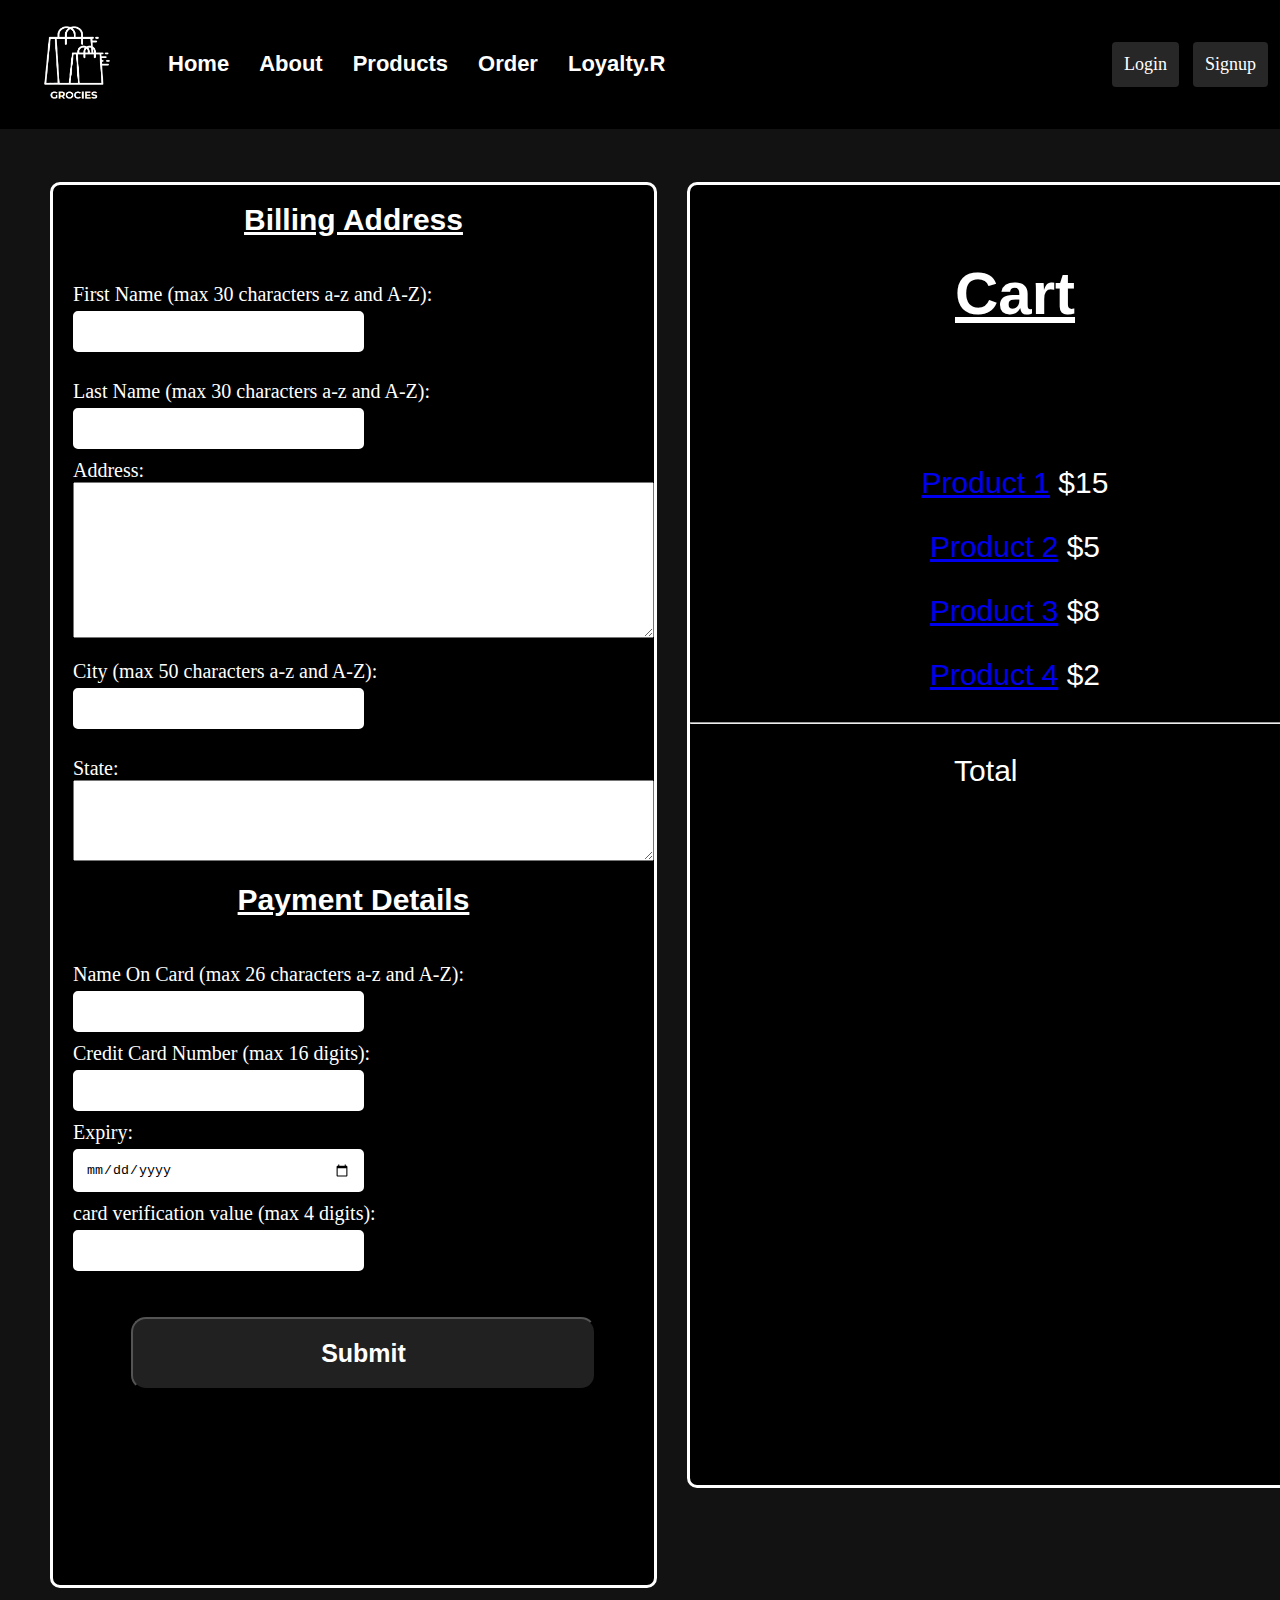
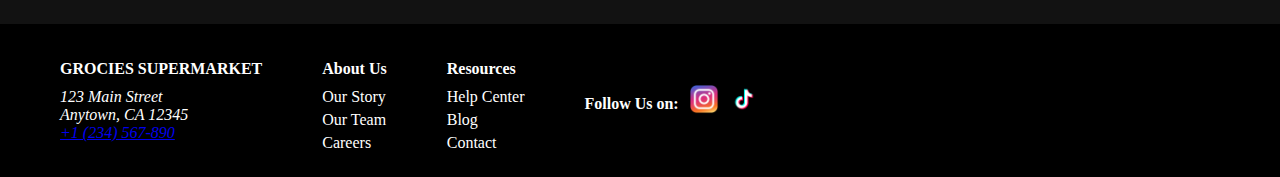
<file: Orderpage.html>
<!DOCTYPE html>
<html lang="en">
    <head>
        <meta charset="utf-8">
        <meta name="viewport" content="width=device-width, initial-scale=1">
        <meta name="description" content="my website">
        <title>Order Page</title>
        <link rel="stylesheet" href="style/Website.css">
    </head>
    <body>
      <div id="order">
        <header>
            <nav class="navbar">
                <div class="navdiv">
                    <div class="logo">
                        <a href="index.html">
                            <img src="image/GROCIES LOGO.png" alt="logo" class="logo-img">
                        </a>
                    </div>
                    <ul>
                        <li><a href="index.html">Home</a></li>
                        <li><a href="Aboutuspage.html">About</a></li>
                        <li class="dropdown">
                            <a class="dropbtn">Products</a>
                            <div class="dropdown-content">
                                <a href="dairy.html">Dairy Products</a>
                                <a href="vegetables.html">Vegetables</a>
                                <a href="SkincareandCosmetics.html">Skincare and Cosmetics</a>
                            </div>
                        </li>
                        <li><a href="Orderpage.html">Order</a></li>
                        <li><a href="Loyaltyregistration.html">Loyalty.R</a></li>    
                    </ul>
                    <div class="nav-buttons">
                      <a href="Loginpage.html" class="button-nav">Login</a>
                      <a href="Loyaltyregistration.html" class="button-nav">Signup</a><!--Signup Button -->
                  </div>
                </div>
            </nav>
        </header>
    </div>
    <br>
<br>
<br>
<br>
<br>
<br>
<br>
<br>
<br>
<div id="billing-Container">
    <section id=ba class="billing">
        <br>
        <h1><u>Billing Address</u></h1>   
        <br>   
        <br>
        <form>
            <label for="fname">First Name (max 30 characters a-z and A-Z):</label><br>
            <input type="text" name="fname" maxlength="30" required="required">
        <br>
        <br>
        <label for="lname">Last Name (max 30 characters a-z and A-Z):</label><br>
            <input type="text" name="lname" maxlength="30" required="required">
        <br>
        <label for="address">Address:</label><br>
        <textarea cols="70" rows="10" name="address"></textarea>
        <br>
        <br>
        <label for="city">City (max 50 characters a-z and A-Z):</label><br>
        <input type="text" name="city" required="required" maxlength="50">
        <br>
        <br>
        <label for="state">State:</label><br>
        <textarea cols="70" rows="5" name="address"></textarea>
        <br>
        </form>
        <br>
        <h1><u>Payment Details</u></h1>   
        <br>   
        <br>
        <form>
            <label for="cname">Name On Card (max 26 characters a-z and A-Z):</label><br>
            <input type="text" name="cname" maxlength="26" required="required">
        <br> 
        <label for="ccnumber">Credit Card Number (max 16 digits):</label><br>
            <input type="password" name="ccnumber" maxlength="16" required="required">
            <br>     
            <label for="expiry">Expiry:</label><br>
        <input type="date" name="expiry" required="required">
        <br>
        <label for="cvv"> card verification value (max 4 digits):</label><br>
            <input type="text" name="cvv" maxlength="4" required="required">
        <br>
        <br>
        <br>
        <input type="submit" name="submit">    
    </section>

<div id="cart-Container">
    <section id=c class="cart">
        <br>
        <h1><u>Cart</u></h1>   
        <br>   
        <br>
        <form>
            <p><a href="#">Product 1</a> <span class="price">$15</span></p>
            <p><a href="#">Product 2</a> <span class="price">$5</span></p>
            <p><a href="#">Product 3</a> <span class="price">$8</span></p>
            <p><a href="#">Product 4</a> <span class="price">$2</span></p>
            <hr>
            <p>Total <span class="price" style="color:black"><b>$30</b></span></p>
        </form>
        </section>
</div>
</div>
      </div>
      <br>
  <br>
  <footer>
    <div class="footer-container">
      <div class="footer">
        <div class="footer-section">
          <p>GROCIES SUPERMARKET</p>
          <address>
            123 Main Street<br>
            Anytown, CA 12345<br>
            <a href="tel:+1234567890">+1 (234) 567-890</a>
          </address>
        </div>
        <div class="footer-section">
          <p>About Us</p>
          <ul>
            <li><a href="#">Our Story</a></li>
            <li><a href="#">Our Team</a></li>
            <li><a href="#">Careers</a></li>
          </ul>
        </div>
        <div class="footer-section">
          <p>Resources</p>
          <ul>
            <li><a href="#">Help Center</a></li>
            <li><a href="#">Blog</a></li>
            <li><a href="#">Contact</a></li>
          </ul>
        </div>
        <div class="footer-section" id="sm">
          <p>Follow Us on: </p>
          <br>
          <a href="https://www.instagram.com/your_instagram_handle"><img src="image/instagram.png" alt="Instagram Icon"></a>
          <a href="https://www.tiktok.com/@your_tiktok_username"><img src="image/tiktok.png" alt="TikTok Icon"></a>
        </div>
      </div>
    </div>
  </footer>
  
  </body>
  </html>
</file>
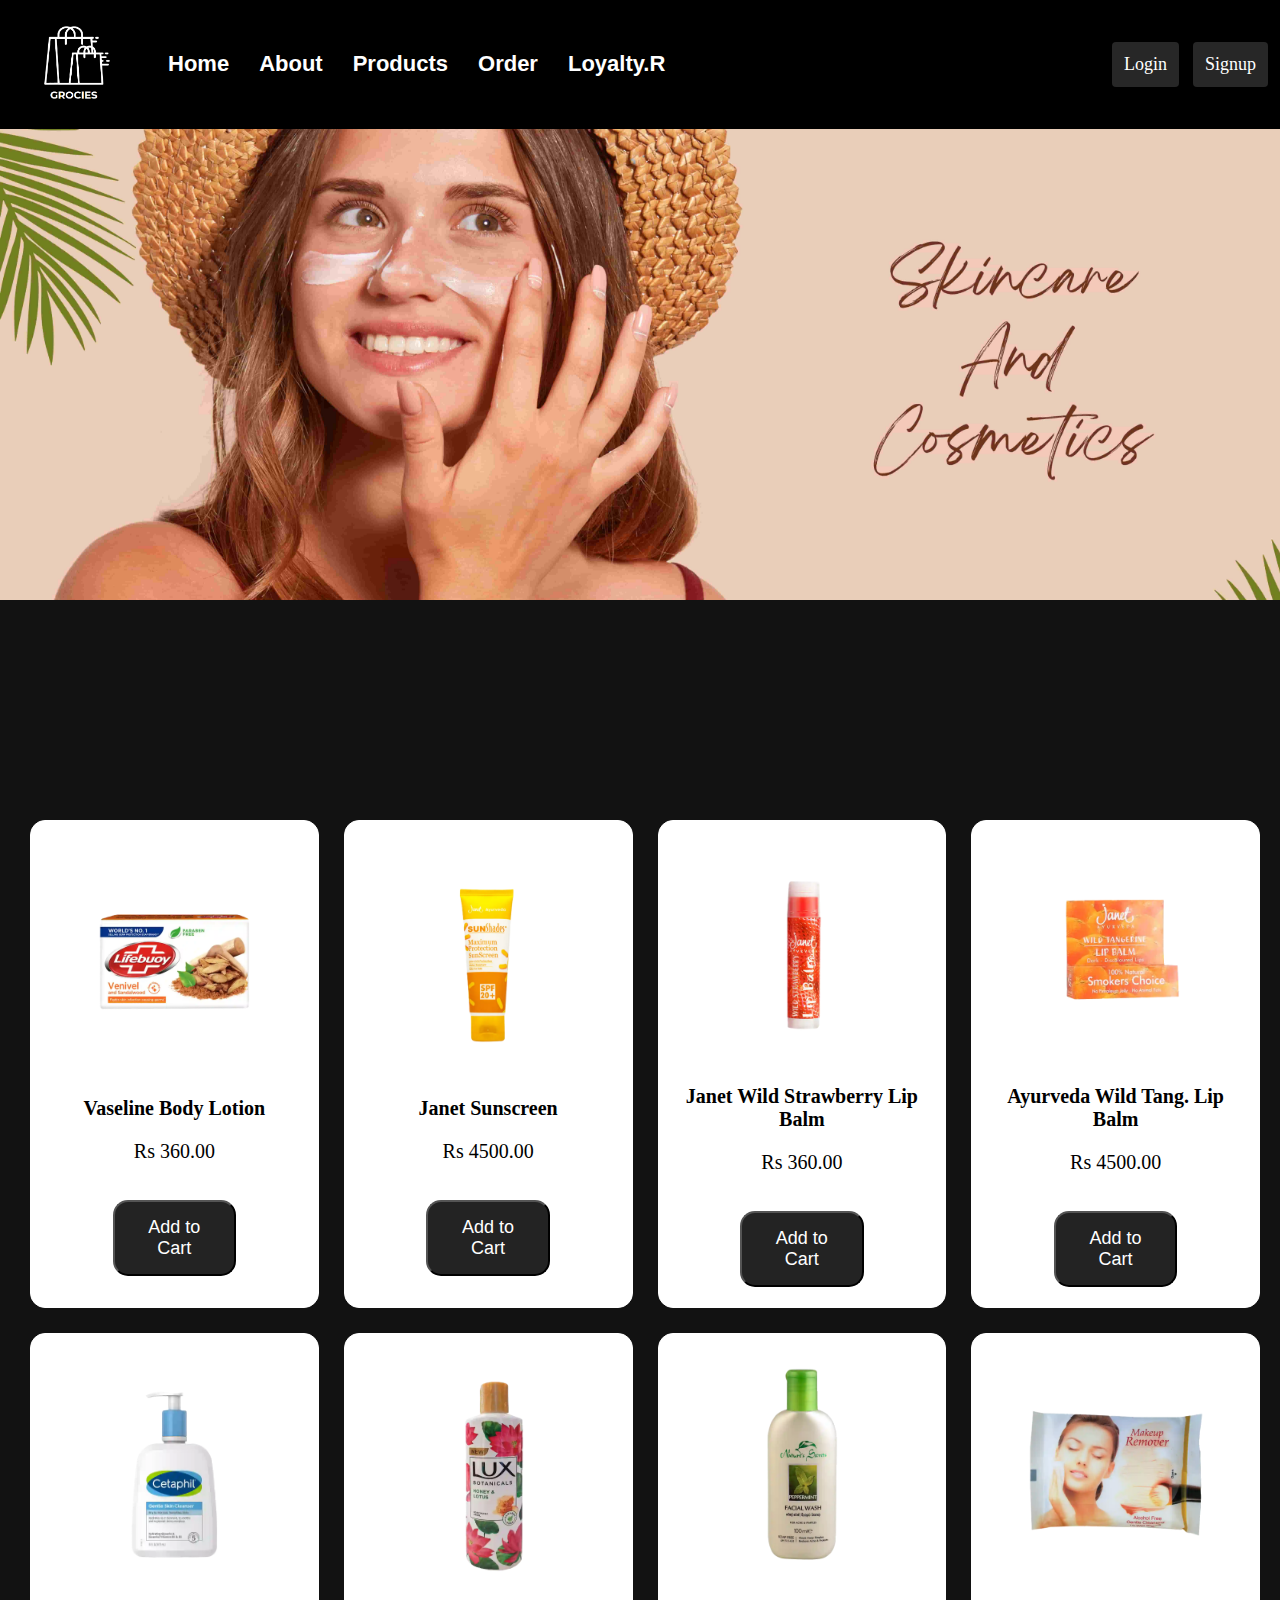
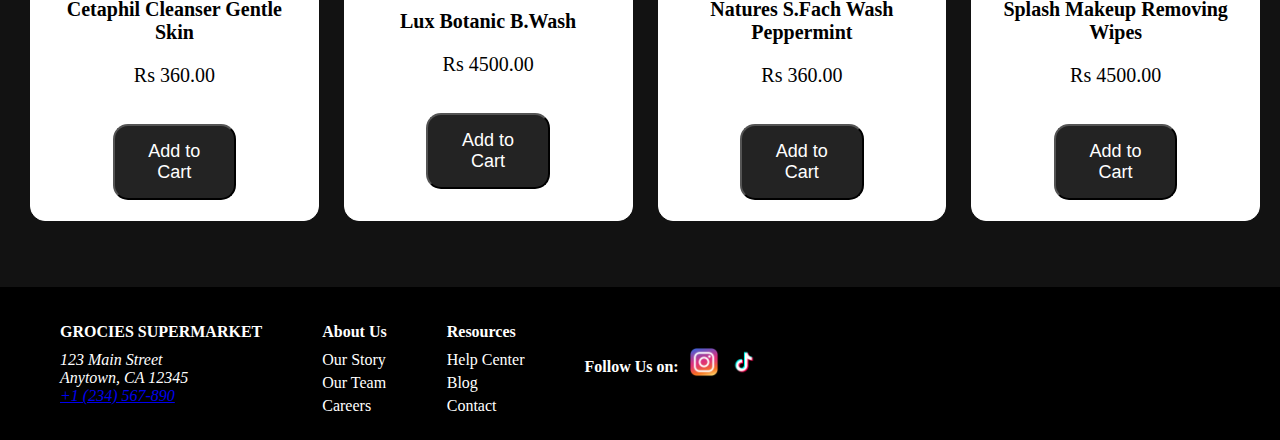
<file: SkincareandCosmetics.html>
<!DOCTYPE html>
<html lang="en">
    <head>
        <meta charset="utf-8">
        <meta name="viewport" content="width=device-width, initial-scale=1">
        <meta name="description" content="my website">
        <title>Skincare And Cosmetics</title>
        <link rel="stylesheet" href="style/Website.css">
    </head>
    <body>
      <div id="SkincareandCosmetics">
        <header>
          <nav class="navbar">
            <div class="navdiv">
                <div class="logo">
                    <a href="index.html">
                        <img src="image/GROCIES LOGO.png" alt="logo" class="logo-img">
                    </a>
                </div>
                <ul>
                    <li><a href="index.html">Home</a></li>
                    <li><a href="Aboutuspage.html">About</a></li>
                    <li class="dropdown">
                        <a class="dropbtn">Products</a>
                        <div class="dropdown-content">
                            <a href="dairy.html">Dairy Products</a>
                            <a href="vegetables.html">Vegetables</a>
                            <a href="SkincareandCosmetics.html">Skincare and Cosmetics</a>
                        </div>
                    </li>
                    <li><a href="Orderpage.html">Order</a></li>
                    <li><a href="Loyaltyregistration.html">Loyalty.R</a></li>    
                </ul>
                <div class="nav-buttons">
                  <a href="Loginpage.html" class="button-nav">Login</a>
                  <a href="Loyaltyregistration.html" class="button-nav">Signup</a><!--Signup Button -->
              </div>
            </div>
        </nav>
          </header>
          <main>
            <div class="skincare-hero">
              </div>
        </main>
        <br>
        <br>
        <br>
        <br>
        <br>
            <main>
                <section class="skincare-section">
                    <table class="skincare-table">
                      <tr>
                        <td>
                          <img src="image/Skincare and cosmetics/Lifebuoy Soap Venivel & Sandalwood 100g.webp">
                          <h3>Vaseline Body Lotion</h3>
                          <p>Rs 360.00</p>
                          <a href="Orderpage.html">
                          <button class="sccart">Add to Cart</button>
                          </a>
                        </td>
                        <td>
                          <img src="image/Skincare and cosmetics/Janet Sunscreen Max Protection 75ml.webp">
                          <h3>Janet Sunscreen</h3>
                          <p>Rs 4500.00</p>
                          <a href="Orderpage.html">
                          <button class="sccart">Add to Cart</button>
                          </a>
                        </td>
                        <td>
                            <img src="image/Skincare and cosmetics/Janet Wild Strawberry Lip Balm 3.5g.webp">
                            <h3>Janet Wild Strawberry Lip Balm</h3>
                            <p>Rs 360.00</p>
                            <a href="Orderpage.html">
                            <button class="sccart">Add to Cart</button>
                            </a>
                          </td>
                          <td>
                            <img src="image/Skincare and cosmetics/Janet Ayurveda Wild Tang. Lip Balm 3.5g.webp">
                            <h3>Ayurveda Wild Tang. Lip Balm</h3>
                            <p>Rs 4500.00</p>
                            <a href="Orderpage.html">
                            <button class="sccart">Add to Cart</button>
                            </a>
                          </td>
                      </tr>
                      <tr>
                        <td>
                            <img src="image/Skincare and cosmetics/Cetaphil Cleanser Gentle Skin 250ml.webp">
                            <h3>Cetaphil Cleanser Gentle Skin</h3>
                            <p>Rs 360.00</p>
                            <a href="Orderpage.html">
                            <button class="sccart">Add to Cart</button>
                            </a>
                          </td>
                          <td>
                            <img src="image/Skincare and cosmetics/Lux Botanic B.Wash Honey&Lotus 240ml.webp">
                            <h3>Lux Botanic B.Wash</h3>
                            <p>Rs 4500.00</p>
                            <a href="Orderpage.html">
                            <button class="sccart">Add to Cart</button>
                            </a>
                          </td>
                          <td>
                              <img src="image/Skincare and cosmetics/Natures S.Fach Wash Peppermint 100ml.webp">
                              <h3>Natures S.Fach Wash Peppermint</h3>
                              <p>Rs 360.00</p>
                              <a href="Orderpage.html">
                              <button class="sccart">Add to Cart</button>
                              </a>
                            </td>
                            <td>
                              <img src="image/Skincare and cosmetics/Splash Makeup Removing Wipes 10S.webp">
                              <h3>Splash Makeup Removing Wipes</h3>
                              <p>Rs 4500.00</p>
                              <a href="Orderpage.html">
                              <button class="sccart">Add to Cart</button>
                              </a>
                            </td>  
                      </tr>
                    </table>
                  </section>
            </main>
          <br>
          <br>
          <footer>
            <div class="footer-container">
              <div class="footer">
                <div class="footer-section">
                  <p>GROCIES SUPERMARKET</p>
                  <address>
                    123 Main Street<br>
                    Anytown, CA 12345<br>
                    <a href="tel:+1234567890">+1 (234) 567-890</a>
                  </address>
                </div>
                <div class="footer-section">
                  <p>About Us</p>
                  <ul>
                    <li><a href="#">Our Story</a></li>
                    <li><a href="#">Our Team</a></li>
                    <li><a href="#">Careers</a></li>
                  </ul>
                </div>
                <div class="footer-section">
                  <p>Resources</p>
                  <ul>
                    <li><a href="#">Help Center</a></li>
                    <li><a href="#">Blog</a></li>
                    <li><a href="#">Contact</a></li>
                  </ul>
                </div>
                <div class="footer-section" id="sm">
                  <p>Follow Us on: </p>
                  <br>
                  <a href="https://www.instagram.com/your_instagram_handle"><img src="image/instagram.png" alt="Instagram Icon"></a>
                  <a href="https://www.tiktok.com/@your_tiktok_username"><img src="image/tiktok.png" alt="TikTok Icon"></a>
                </div>
              </div>
            </div>
          </footer>
          
          </body>
          </html>
</file>
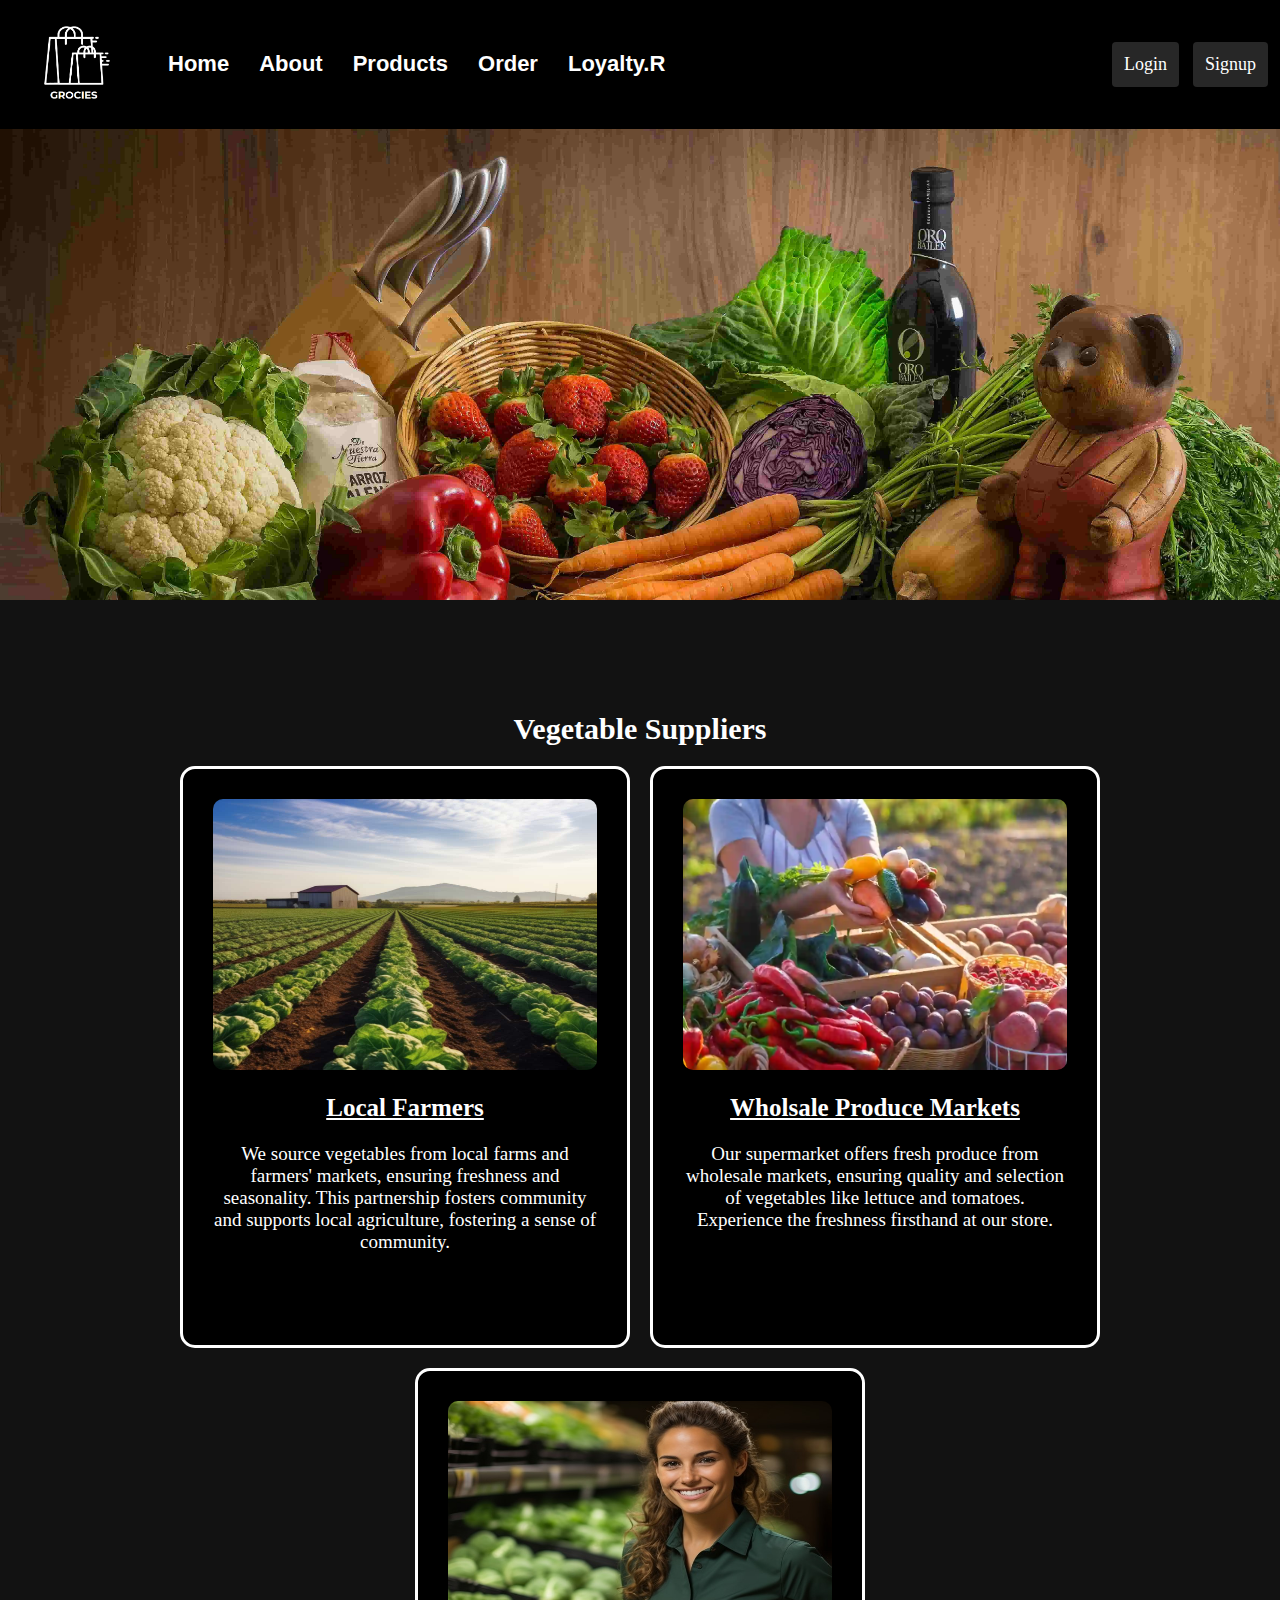
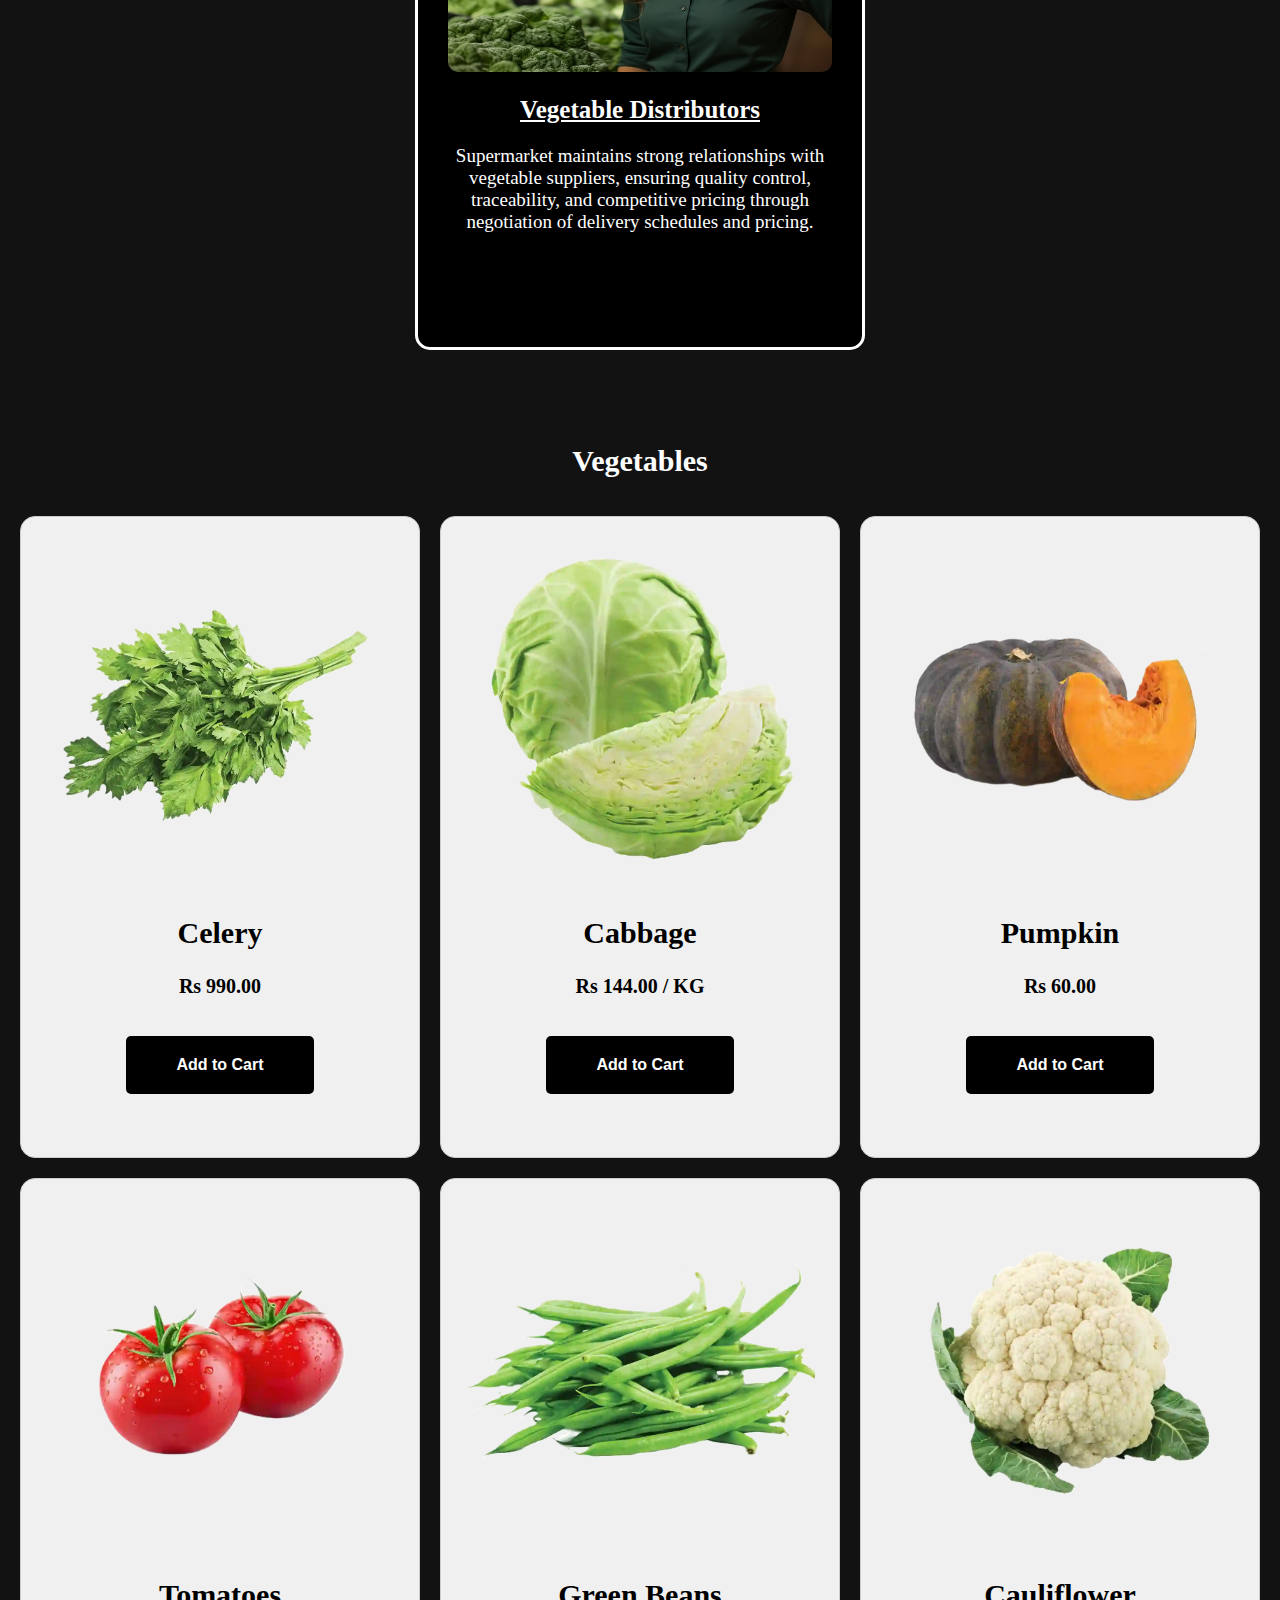
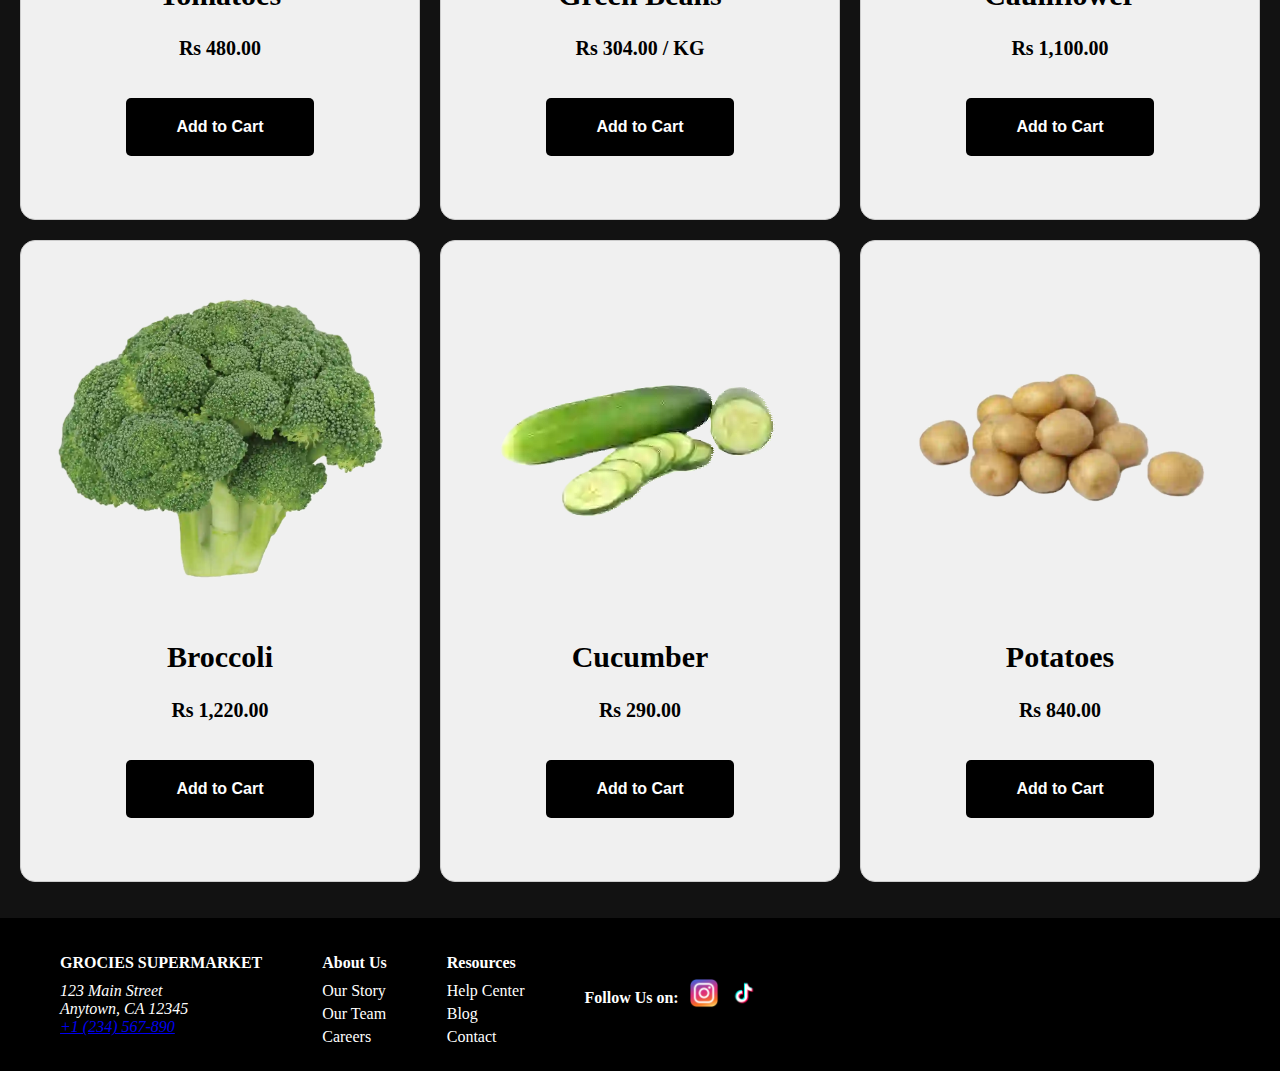
<file: vegetables.html>
<!DOCTYPE html>
<html lang="en">
    <head>
        <meta charset="utf-8">
        <meta name="viewport" content="width=device-width, initial-scale=1">
        <meta name="description" content="my website">
        <title>Vegetable Products</title>
        <link rel="stylesheet" href="style/Website.css">
    </head>
    <body>
        <div class="vegepage">
          <header>
            <nav class="navbar">
                <div class="navdiv">
                    <div class="logo">
                        <a href="index.html">
                            <img src="image/GROCIES LOGO.png" alt="logo" class="logo-img">
                        </a>
                    </div>
                    <ul>
                        <li><a href="index.html">Home</a></li>
                        <li><a href="Aboutuspage.html">About</a></li>
                        <li class="dropdown">
                            <a class="dropbtn">Products</a>
                            <div class="dropdown-content">
                                <a href="dairy.html">Dairy Products</a>
                                <a href="vegetables.html">Vegetables</a>
                                <a href="SkincareandCosmetics.html">Skincare and Cosmetics</a>
                            </div>
                        </li>
                        <li><a href="Orderpage.html">Order</a></li>
                        <li><a href="Loyaltyregistration.html">Loyalty.R</a></li>    
                    </ul>
                    <div class="nav-buttons">
                        <a href="Loginpage.html" class="button-nav">Login</a>
                        <a href="Loyaltyregistration.html" class="button-nav">Signup</a><!--Signup Button -->
                    </div>
                </div>
            </nav>
        </header>
        
<main>
    <div class="vege-hero">
      </div>
</main> 
<br>
<br>
<br>
<br>
<h1 id="vh1">Vegetable Suppliers</h1>
<div class="vs-container">
  <div class="vsbox" id="vs1">
    <img src="image/Local Farmer's.jpg" alt="Local Farmer's">
    <h2>Local Farmers</h2>
    <p>We source vegetables from local farms and farmers' markets, ensuring freshness and seasonality. This partnership fosters community and supports local agriculture, fostering a sense of community.</p>
  </div>
  <div class="vsbox">
    <img src="image/vegetable market.webp" alt="Wholesale Market">
    <h2>Wholsale Produce Markets</h2>
    <p>Our supermarket offers fresh produce from wholesale markets, ensuring quality and selection of vegetables like lettuce and tomatoes. Experience the freshness firsthand at our store.</p>
  </div>
  <div class="vsbox">
    <img src="image/supplier.jpeg" alt="Suppliers">
    <h2>Vegetable Distributors</h2>
    <p>Supermarket maintains strong relationships with vegetable suppliers, ensuring quality control, traceability, and competitive pricing through negotiation of delivery schedules and pricing.</p>
  </div>
</div>
<br>
<br>
<br>
<h1 id="vh2">Vegetables</h1>
<br>

<div class="vege-container">
    <div class="vbox">
        <img src="image/Vegetables/Celery.webp" alt="Celery">
        <h2>Celery</h2>
        <h3>Rs 990.00</h3>
        <br>
        <a href="Orderpage.html">
          <button>Add to Cart</button>
      </a>
    </div>
    <div class="vbox">
        <img src="image/Vegetables/Cabbage.webp" alt="Cabbage">
        <h2>Cabbage</h2>
        <h3>Rs 144.00 / KG</h3>
        <br>
        <a href="Orderpage.html">
          <button>Add to Cart</button>
      </a>
    </div>
    <div class="vbox">
        <img src="image/Vegetables/Pumpkin.webp" alt="Pumpkin">
        <h2>Pumpkin</h2>
        <h3>Rs 60.00</h3>
        <br>
        <a href="Orderpage.html">
          <button>Add to Cart</button>
      </a>
    </div>
    <div class="vbox">
        <img src="image/Vegetables/Tomatoes.webp" alt="Tomatoes">
        <h2>Tomatoes</h2>
        <h3>Rs 480.00</h3>
        <br>
        <a href="Orderpage.html">
          <button>Add to Cart</button>
      </a>
    </div>
    <div class="vbox">
        <img src="image/Vegetables/Green Beans (1).webp" alt="Green Beans">
        <h2>Green Beans</h2>
        <h3>Rs 304.00 / KG</h3>
        <br>
        <a href="Orderpage.html">
          <button>Add to Cart</button>
      </a>
    </div>
    <div class="vbox">
        <img src="image/Vegetables/Cauliflower.webp" alt="Cauliflower">
        <h2>Cauliflower</h2>
        <h3>Rs 1,100.00</h3>
        <br>
        <a href="Orderpage.html">
          <button>Add to Cart</button>
      </a>
    </div>
    <div class="vbox">
        <img src="image/Vegetables/Broccoli.webp" alt="Broccoli">
        <h2>Broccoli</h2>
        <h3>Rs 1,220.00</h3>
        <br>
        <a href="Orderpage.html">
          <button>Add to Cart</button>
      </a>
    </div>
    <div class="vbox">
        <img src="image/Vegetables/Cucumber.webp" alt="Cucumber">
        <h2>Cucumber</h2>
        <h3>Rs 290.00</h3>
        <br>
        <a href="Orderpage.html">
          <button>Add to Cart</button>
      </a>
    </div>
    <div class="vbox">
        <img src="image/Vegetables/Potatoes.webp" alt="Potatoes">
        <h2>Potatoes</h2>
        <h3>Rs 840.00</h3>
        <br>
        <a href="Orderpage.html">
          <button>Add to Cart</button>
      </a>
    </div>
  </div>
  <br>
  <br>
  <footer>
    <div class="footer-container">
      <div class="footer">
        <div class="footer-section">
          <p>GROCIES SUPERMARKET</p>
          <address>
            123 Main Street<br>
            Anytown, CA 12345<br>
            <a href="tel:+1234567890">+1 (234) 567-890</a>
          </address>
        </div>
        <div class="footer-section">
          <p>About Us</p>
          <ul>
            <li><a href="#">Our Story</a></li>
            <li><a href="#">Our Team</a></li>
            <li><a href="#">Careers</a></li>
          </ul>
        </div>
        <div class="footer-section">
          <p>Resources</p>
          <ul>
            <li><a href="#">Help Center</a></li>
            <li><a href="#">Blog</a></li>
            <li><a href="#">Contact</a></li>
          </ul>
        </div>
        <div class="footer-section" id="sm">
          <p>Follow Us on: </p>
          <br>
          <a href="https://www.instagram.com/your_instagram_handle"><img src="image/instagram.png" alt="Instagram Icon"></a>
          <a href="https://www.tiktok.com/@your_tiktok_username"><img src="image/tiktok.png" alt="TikTok Icon"></a>
        </div>
      </div>
    </div>
  </footer>
  
  </body>
  </html>
</file>
<file: style/Website.css>
body{
    margin: 0;
    font-family:poppins;
    background-color: #121212;
  }
  
  header {
      background-color: #000000;
      color: #fff;
      padding: 20px;
      position: fixed;/* To fix the header to the top of the page */
      width: 100%;
      top: 0;
      left: 0;
      z-index: 101; /* Add z-index to ensure the header stays on top of other elements */
    }
    
    /* Nav Styling */
    .navbar {
      background-color: #000000;
      font-family: 'Times New Roman', Times, serif;
      padding-right: 15px;
      padding-left: 15px;
  }
  
  .navdiv {
      display: flex;
      align-items: center;
      justify-content: flex-start;
  }
  
  .logo-img {
      width: 80px; /* increase the width as needed */
      height: auto; /* this will maintain the aspect ratio of the image */
  }
  
  .navdiv li {
      list-style: none;
      display: inline-block;
  }
  
  .navdiv li a {
      border-radius: 10px;
      color: white;
      font-size: 22px;
      font-weight: bold;
      padding: 13px;
      text-decoration: none;
      font-family: 'Gill Sans', 'Gill Sans MT', Calibri, 'Trebuchet MS', sans-serif;
  }
  
  .navdiv .dropdown-content {
      display: none;
      position: absolute;
      background-color: #000000;
      min-width: 160px;
      box-shadow: 0px 8px 16px 0px rgba(0, 0, 0, 0.2);
      z-index: 1;
      border-radius:11px;
  }
  
  .navdiv .dropdown-content a {
      color: rgb(255, 255, 255);
      padding: 12px 16px;
      text-decoration: none;
      display: block;
  }
  
  .navdiv .dropdown-content a:hover {
      background-color: #303030;
  }
  
  .navdiv .dropdown:hover .dropdown-content {
      display: block;
  }
  
  .navdiv ul li:hover {
      background-color: #151414;
      border-radius: 11px;
  }

  .button-nav {
    margin: 0 2px;
    background-color: #272727;
    border: none;
    color: white;
    text-align: center;
    display: inline-block;
    font-size: 18px;
    cursor: pointer;
    padding: 12px;
    transition: all 0.3s ease 0s;
    border-radius: 4px;
    text-decoration: none;
}

.nav-buttons {
    margin-left: auto;
    margin-right: 15px;
    display: flex;
    gap: 10px; /* Space between buttons */
}

.button-nav:hover {
    background-color: #000000;
}

/* Media query for medium screens */
@media screen and (min-width: 769px) and (max-width: 1024px) {

  .navdiv {
    flex-direction: row; 
    align-items: flex-start; 
    margin: 22px;
    height: 85px;
  }

  .logo {
    margin-left: -28px;
    margin-top: -25px;
  }

  .logo-img {
    width: 70px;
    height: 74px;
  }
  .navdiv ul {
    list-style-type: none;
    margin-top: 70px;
    display: flex;
    flex-direction: row;
    align-items: center;
    justify-content: flex-start;
    margin-left: -110px;
    margin-right: 50px;
  
  }
  
  .navdiv li {
    margin: 2px 0;
    padding: -20px;
    margin-left: 8px; 
    display: block;
  }
  
  .navdiv li a {
    margin-left: auto;
    margin-right: auto;
    font-size: 23px;
    text-decoration: none;
    color: #ffffff;
    padding: 2px 13px;
    border-radius: 3px;
  }
  
  .navdiv .dropdown-content {
    display: none; 
    position: absolute;
    background-color: #000000;
    min-width: 160px;
    box-shadow: 0px 8px 16px 0px rgba(0, 0, 0, 0.2);
    z-index: 1;
    border-radius: 11px;
  }

  /* Buttons - Adjust Margins */
  .nav-buttons {
    font-size: 25px;
    padding: 8px 10px;
    margin: 5px; /* Add spacing between buttons */
    margin-left: -190px;
    margin-top: -5px;
    text-decoration: none;
  }
}


/* Media query for medium screens */
@media screen and (min-width: 481px) and (max-width: 768px) {

  .navdiv {
    flex-direction: row; 
    align-items: flex-start; 
    margin: 22px;
    height: 85px;
  }

  .logo {
    margin-left: -28px;
    margin-top: -25px;
  }

  .logo-img {
    width: 70px;
    height: 74px;
  }
  .navdiv ul {
    list-style-type: none;
    margin-top: 70px;
    display: flex;
    flex-direction: row;
    align-items: center;
    justify-content: flex-start;
    margin-left: -140px;
    margin-right: 50px;
  
  }
  
  .navdiv li {
    margin: 2px 0;
    padding: -20px;
    margin-left: 8px; 
    display: block;
  }
  
  .navdiv li a {
    margin-left: auto;
    margin-right: auto;
    font-size: 18px;
    text-decoration: none;
    color: #ffffff;
    padding: 2px 13px;
    border-radius: 3px;
  }
  
  .navdiv .dropdown-content {
    display: none; 
    position: absolute; /* Positioned relative to the dropdown button */
    background-color: #000000;
    min-width: 160px;
    box-shadow: 0px 8px 16px 0px rgba(0, 0, 0, 0.2);
    z-index: 1;
    border-radius: 11px;
  }

  /* Buttons - Adjust Margins */
  .nav-buttons {
    font-size: 20px;
    padding: 8px 10px;
    margin: 5px; /* Add spacing between buttons */
    margin-left: -150px;
    margin-top: -5px;
    text-decoration: none;
  }
}


/* Media query for smaller screens */
@media screen and (max-width: 480px) {

  .navdiv {
    flex-direction: row; 
    align-items: flex-start; 
    margin: 22px;
  }

  .logo {
    margin-left: -28px;
    margin-top: -25px; 
  }

  .logo-img {
    width: 70px;
    height: 75px;
  }
  .navdiv ul {
    list-style-type: none;
    margin-top: 80px;
    display: flex;
    flex-direction: row;
    justify-content: flex-start;
    margin-left: -120px;
    margin-right: 50px;
  
  }
  
  .navdiv li {
    margin: 2px 0;
    padding: -20px; 
    margin-left: 0;
    display: block; 
  }
  
  .navdiv li a {
    margin-left: auto;
    margin-right: auto;
    font-size: 15px;
    text-decoration: none;
    color: #ffffff;
    padding: 2px 11px;
    border-radius: 3px;
  }
  
  .navdiv .dropdown-content {
    display: none;
    position: absolute;
    background-color: #000000;
    min-width: 160px;
    box-shadow: 0px 8px 16px 0px rgba(0, 0, 0, 0.2);
    z-index: 1;
    border-radius: 11px;
  }

  /* Buttons*/
  .nav-buttons {
    font-size: 10px;
    padding: 8px 10px;
    margin: 5px; /* Add spacing between buttons */
    margin-left: -165px;
    margin-top: -15px;
    text-decoration: none;
  }
}





.hero {
  position: relative;
  top: 60px;
  text-align: center;
  padding: 100px 20px;
  background-position: center;
  background-repeat: no-repeat;
  background-size: cover;
  height: 300px;
  color: black;
  z-index: 100;
  background-image: url("../image/Black\ and\ White\ Modern\ Company\ Presentation\ \(1\).jpg");
  width: 100%;
  margin: 0 auto;
}

/* Mobile Styles */
@media (max-width: 600px) {
  .hero {
    width: 100%;
    padding: 50px 20px;
    height: 200px;
    background-size: cover;
    background-position: center;
  }
}

/* Medium Screens */
@media (min-width: 601px) and (max-width: 1024px) {
  .hero {
    width: 100%;
    padding: 75px 15px;
    height: 250px;
    background-size: cover;
    background-position: center;
  }
}

/* Large Screens */
@media (min-width: 1025px) {
  .hero {
    padding: 100px 20px;
    height: 300px;
    background-size: cover;
    background-position: center;
  }
}



.vege-hero {
  position: relative;
  top: 40px;
  text-align: center;
  padding: 100px 20px;
  background-position: center;
  background-repeat: no-repeat;
  background-size: cover;
  height: 250px;
  color: black;
  z-index: 100;
  width: 100%;
  margin: 0px auto;
  background-image: url("../image/vege\ hero.jpg");
}

/* Mobile Styles */
@media (max-width: 500px) {
  .vege-hero {
    padding: 0; /* Remove padding for mobile screens */
    height: 64vh; /* Set height to 100% of the viewport height */
    background-size: cover; /* Ensure the image covers the entire section */
    background-position: center; /* Center the image */
    width: 100%;
    margin-bottom: 0; /* Remove margin-bottom to fit the entire screen */
  }
}

/* Medium Screens */
@media (min-width: 600px) and (max-width: 830px) {
  .vege-hero {
    padding: 30px 100px;
    height: 250px;
    background-size: cover;
    background-position: center;
    width: 100%;
    margin-bottom: 40px;
  }
}

/* Smaller than 1445px */
@media (max-width: 1448px) {
  .vege-hero {
    padding: 30px 21px; /* Reduce padding for screens smaller than 1445px */
    height: 500px; /* Further reduce height for screens smaller than 1445px */
    background-size: cover; /* Ensure the entire image fits within the area */
    background-position: center; /* Center the image */
    width: 100%;
    margin-bottom: 60px;
  }
}


  

    .dairy-hero {
      position: relative;
      top: 40px;
      text-align: center;
      padding: 100px 20px;
      background-position: center;
      background-repeat: no-repeat;
      background-size: cover;
      height: 250px;
      color: black;
      z-index: 100;
      background-image: url(../image/DAIRY\ 2.jpg);
      width: 100%;
      margin: 0px auto;
    }

/* Mobile Styles */
@media (max-width: 600px) {
  .dairy-hero {
    width: 100%;
    padding: 50px 20px;
    height: 200px;
    background-size: cover;
    background-position: center;
  }
}

/* Medium Screens */
@media (min-width: 601px) and (max-width: 1024px) {
  .dairy-hero {
    width: 100%;
    padding: 75px 20px;
    height: 250px;
    background-size: cover;
    background-position: center;
  }
}

/* Large Screens */
@media (min-width: 1025px) {
  .dairy-hero {
    padding: 100px 20px;
    height: 300px;
    background-size: cover;
    background-position: center;
  }
}
  
    .skincare-hero {
      position: relative;
      top: 100px;
      text-align: center;
      padding: 20px 50px;/*100px sets the top and bottom padding to 100 pixels, while the second value 20px sets the right and left padding to 20 pixels.*/
      background-position: center;
      background-repeat: no-repeat;
      background-size: cover;
      height: 500px;
      color: black;
      z-index: 100;
      /* Update the URL to point to the correct location of the image */
      background-image: url("../image/SKINCARE.jpg");
      width: 100%;
      margin: 0px auto;
      margin-bottom: 200px;
    }
    

/* Mobile Styles */
@media (max-width: 600px) {
  .skincare-hero {
    width: 100%;
    padding: 50px 20px;
    height: 200px;
    background-size: cover;
    background-position: center;
  }
}

/* Medium Screens */
@media (min-width: 601px) and (max-width: 1024px) {
  .skincare-hero {
    width: 100%;
    padding: 75px 20px;
    height: 250px;
    background-size: cover;
    background-position: center;
  }
}

/* Large Screens */
@media (min-width: 1025px) {
  .skincare-hero {
    padding: 100px 20px;
    height: 300px;
    background-size: cover;
    background-position: center;
  }
}
    
    

    .about-hero {
      position: relative;
      margin-top: 60px;
      text-align: center;
      padding: 20px 50px;
      background-image: url("../image/ABOUT\ US1.jpg");
      background-position: center;
      background-repeat: no-repeat;
      background-size: cover;
      height: 500px;
      color: black;
      z-index: 100;
      overflow: hidden;
      width: 100%;
    }


/* Large Screen */
@media screen and (min-width:769 ) and (max-width: 1024px) {
  .about-hero {
    padding: 30px 15px; 
    height: 300px;
    background-size: contain;
    background-position: center;
    width: 100%;
  }
}
/*Medium screen*/
@media screen and (max-width:768px) {
  .about-hero {
    padding: 30px 20px; /* Reduce padding for screens smaller than 1445px */
    height: 300px;
    background-size: contain;
    background-position: center;
    background-repeat: no-repeat;
    width: 100%;
  }
}

  
    .hero-content {
      text-align: center; /* Align content to the right */
      max-width: -800px;
      margin: 0 auto; /* Center the content horizontally */
      margin-right: 1%; /* Adjust as needed to move content more to the right */
    }
  
    .hero p {
      font-size: 28px;
      margin-bottom: 20px;
      text-align: center;
      color: rgb(255, 255, 255);
      font-weight: 500;
    }
    .hero h2 {
      font-size: 50px;
      margin-bottom: 38px;
      text-align: center;
      color: white;
      font-weight: 700;
    }

   .homebox ol {
    display: flex;
    flex-direction: column;
      margin-bottom: 10px;
      text-align: center;
      color: white;
  }
  
  .homebox li {
      font-size: 15px;
      font-weight: bold;
      color: white;
      text-align: left;
      justify-content: center;
  }
  .pro{
    max-width: 200px;
    margin-left: 100px;
  }
/* Media query for screens with a maximum width of 1230px */
@media (max-width: 600px) {
  /* Adjustments for the home container */
  #homecontainer {
    height: 100%; /* Set height to 100% of the container's parent */
    flex-direction: column; /* Change flex direction to column */
  }
  
    .homebox h2 {
      font-size: 24px; /* Decrease font size for smaller screens */
    }
  
  /* Adjustments for the headings within homebox sections */
  #hb1 h2, #hb2 h2, #hb3 h2 {
    color: white;
    width: 100%;
    margin-top: -10px;
    font-size: 27px;
  }

  /* Adjustments for the home boxes */
  .homebox {
    max-width: 85%; /* Set maximum width to 100% of the container's width */
    padding: 50px 30px; /* Increase padding to 50px top/bottom and 30px left/right */
  }

  /* Adjustments for images within home boxes */
  .homebox img {
    max-width: 300px; /* Set maximum width of images to 100% of their container */
    height: 50px; /* Maintain aspect ratio */
    margin-right: 10px;
    margin-left: 11px;
  }

  /* Adjustments for paragraphs within home container */
  #homecontainer p {
    font-size: 25px;
    margin-top: 30px;
    margin-bottom: 20px;
  }

  /* Adjustments for list items within home boxes */
  .homebox li {
    font-size: 14px;
    text-align: left;
    font-size: 14px;
    width: 100%; /* Make list items take the full width */
    max-width: 300px; /* Set a max-width for better appearance */
    list-style-position: inside; /* Ensure list numbers are inside the items */
  }

  /* Adjustments for hero content */
  .hero-content {
    text-align: center;
    margin: 0;
  }

  /* Adjustments for hero heading */
  .hero h2 {
    margin-top: 100px;
    font-size: 25px;
    color: white;  
  }

  /* Adjustments for hero paragraph */
  .hero p {
    margin-top: -30px;
    font-size: 15px;
  }
  .pro{
    max-width: 200px;
    margin-left: 40px;
  }
  .footer-container{
    flex-direction: column;
  }

  .footer-section p{
    font-size: 18px;
  }

  .footer-section ul {
    margin: 0;
    padding: 0;
    list-style: none;
  }

  .footer-section a {
    font-size: 16px;
  }

  .footer img {
    width: 30px;
    height: 30px;
    margin-right: 10px;
  }
  .button-container{
    margin-top: 15px;
  }
  .button{
    padding: 12px 24px;
  }
}





    

    /*button styling*/
    .button-container {
      text-align: center; /* Align button to the center */
      margin-top: 29px; /* Add margin top to create space between h1 and button */
  }
  
    .button {
      text-align: center;
      display: inline-block;
      padding: 12px 24px;
      background-color: #ffffff;
      color: #000000;
      border-radius: 7px;
      text-decoration: none;
      transition: transform 250ms cubic-bezier(.2, .8, .4, 1);
    }
    
    .button:hover {
      transform: scale(1.10);
    }
    
    .button:active {
      transform: scale(0.9);
    }
  
  
    /*p and ol li styling*/
  
    #homepage h4 {
      font-size: 27px;
      text-align: left;
      margin-top: 40px;
      color: white;
    }
    

  
  #homecontainer p {
    font-size: 17px;
    color: #ffffff;
    text-align: center;
    overflow: hidden;
    font-weight: 100;
  }
  

  #h3 {
  font-size: 50px;
  text-align: center;
  color: #ffffff;
  }
  
  #homecontainer {
    display: flex;
    flex-wrap: nowrap;

  }
  
  .homecontainer > div {
    width: 30%;
    margin: 10px;
    height: 600px;
    color: #4b78af;
  }
  
  .homebox h2 {
    text-align: center;
    color: #ffffff;
    font-size: 30px;
    font-family: 'Times New Roman', Times, serif;
  }
  

  
  .homebox {
    width: 500px;
    height: 570px;
    border: solid #ffffff 0.2em;
    margin: 1em;
    font-size: 1em;
    border-bottom-left-radius: 20px;
    border-top-right-radius: 20px;
    background-color: #000000;
    overflow: hidden;
  }
  
  .homebox h2{
     color: white;
     font-size: 20px;
     text-align: center;
  }

  .homebox img {
    border-radius: 10px;
    width: 300px;
    height: 290px;
    overflow: hidden;
  }




  

  #aboutus h1{
    font-size: 30px;
    font-weight: bold;
    color:white;
  }
  
  #aboutus h2{
    font-size: 30px;
    font-weight: bold;
    color:white;
  }

  #branchContainer {
    padding: 0;
    margin: 0;  
    display: flex;
    flex-direction: row;
    flex-wrap: nowrap; /* Prevent the sections from wrapping to the next line */
    justify-content: left;
    align-items: flex-start;
    margin-left: 0%;
}

.branch {
    width: 400px;
    height: 780px;
    border: solid #ffffff .2em;
    font-size: 16px;
    border-radius: 10px;
    background-color: #000000;
    margin-right: 30px; /* Adds a margin to the right of the .branch element */
    margin-left: 50px;
    overflow: hidden;
    transition: transform 0.1s ease-in-out;
}

.branch:hover {
    transform: scale(1.1);
}

.branch iframe {
    width: 350px; /* Sets the width of the iframe to 100% of its container */
    height: 150px; /* Sets the height of the iframe to 200 pixels */
    border: none; /* Removes the border around the iframe */
    display: block; /* Ensures the iframe behaves as a block-level element */
    margin-left: 25px;
    margin-right: 20px;
    filter: invert(100%);
    overflow: hidden;
}

.branch h2 {
    font-size: 25px; /* Sets the font size of the h1 element within the .branch class */
    text-align: center;
    color: #ffffff; /* Sets the color of the h1 element within the .branch class */
    text-decoration: none; /* Removes the underline from the h1 element within the .branch class */
    margin: 0; /* Removes the top margin from the h1 element within the .branch class */
    padding: 0; /* Removes the top padding from the h1 element within the .branch class */
    font-family: 'Gill Sans', 'Gill Sans MT', Calibri, 'Trebuchet MS', sans-serif;
}

.branch p {
    font-size: 20px; /* Sets the font size of the h1 element within the .branch class */
    text-align: left;
    color: #ffffff; /* Sets the color of the h1 element within the .branch class */
    text-decoration: none; /* Removes the underline from the h1 element within the .branch class */
    padding-left: 5px;
    font-family: 'Gill Sans', 'Gill Sans MT', Calibri, 'Trebuchet MS', sans-serif;
    overflow: hidden;
    font-weight: 500;
}

.branch h5 {
    font-size: 20px; /* Sets the font size of the h1 element within the .branch class */
    text-align: left;
    color: #fffefe; /* Sets the color of the h1 element within the .branch class */
    text-decoration: none; /* Removes the underline from the h1 element within the .branch class */
    margin: 0; /* Removes the top margin from the h5 element */
    padding-left: 5px;
}

@media (min-width: 769px) and (max-width: 1024px) {
  #aboutus h1, #aboutus h2 {
      font-size: 30px; /* Slightly smaller font size for headers */
      text-align: center;
  }

  #branchContainer {
      flex-direction: row; /* Keep branches in a row */
      flex-wrap: wrap; /* Allow wrapping to the next line */
      justify-content: center; /* Center the branches */
      align-items: flex-start;
      margin-left: 0%;
  }

  .branch {
      width: 70%; /* Adjust width for medium screens */
      margin: 25px 2.5%; /* Adjust margins for better spacing */
      height: 800px; /* Adjust height if necessary */
      margin-left: 46px;
  }

  .branch iframe {
      width: 80%; /* Adjust iframe width */
      margin: 0 auto; /* Center the iframe horizontally */
      height: 150px; /* Adjust height if necessary */
  }

  .branch h2 {
      font-size: 22px; /* Adjust font size for headers */
  }

  .branch p, .branch h5 {
    margin-left: 10px;
      font-size: 25px; /* Adjust font size for paragraphs and h5 */
  }

  .branch img {
      max-width: 98%; /* Set maximum width of images to 90% of their container */
      height: auto; /* Maintain aspect ratio */
      margin-top: -10px; /* Move the image down a little */
      align-self: center; /* Center the image horizontally */
  }

  #aboutus table {
    width: 100%; /* Make the table take the full width of the container */
    font-size: 16px; /* Adjust font size for readability */
}
}

@media (min-width: 481px) and (max-width: 768px) {
  #aboutus h1, #aboutus h2 {
      font-size: 30px; /* Slightly smaller font size for headers */
  }

  #branchContainer {
      flex-direction: row; /* Keep branches in a row */
      flex-wrap: wrap; /* Allow wrapping to the next line */
      justify-content: center; /* Center the branches */
      align-items: flex-start;
      margin-left: 0%;
  }

  .branch {
      width: 80%; /* Adjust width for medium screens */
      margin: 20px 2.5%; /* Adjust margins for better spacing */
      height: 790px; /* Adjust height if necessary */
      margin-left: 46px;
  }

  .branch iframe {
      width: 80%; /* Adjust iframe width */
      margin: 0 auto; /* Center the iframe horizontally */
      height: 180px; /* Adjust height if necessary */
  }

  .branch h2 {
      font-size: 22px; /* Adjust font size for headers */
  }

  .branch p, .branch h5 {
      font-size: 20px; /* Adjust font size for paragraphs and h5 */
  }

  .branch img {
      max-width: 90%; /* Set maximum width of images to 90% of their container */
      height: auto; /* Maintain aspect ratio */
      margin-top: -10px; /* Move the image down a little */
      align-self: center; /* Center the image horizontally */
  }

  #aboutus table {
    width: 100%; /* Make the table take the full width of the container */
    font-size: 16px; /* Adjust font size for readability */
}
}


@media (max-width: 480px) {
  #branchContainer {
      flex-direction: column; /* Stack branches vertically */
      align-items: center; /* Center the branches horizontally */
  }
  .branch {
      width: 80%; /* Adjust width for very small screens */
      margin: 20px 0;
      height: 690px;
      margin-left: 50px;
  }
  .branch iframe {
      width: 80%;
  }
  .branch h2 {
      font-size: 20px;
  }
  .branch p, .branch h5 {
      font-size: 18px; 
  }
  .branch img {
      max-width: 90%; 
      height: auto; 
      margin-top: -10px;
      align-self: center;
  }

  .aboutus-table {
    width: 100%;
    margin: 20px auto;
    font-size: 18px; 
}
}
  
  .aboutus-table {
    width: 80%;
    margin: 20px auto;
    border-collapse: collapse;
    font-size: 20px;
  }
  
  .aboutus-table th, td {
    border: 1px solid #ffffff;
    padding: 8px;
    text-align: center;
    color: #ffffff;
    background-color: #000000;
  }
  
  .aboutus-table th {
    background-color: #232323;
  }
  
  .aboutus-table tfoot {
    background-color: #000000;
    font-weight: bold;
    color: #000000;
  }
  
  
  
  /*login page styling*/
  #login-Container {
    background-color: #ffffff;
    padding: 0;
    margin-top: 20px;
    display: grid;
    grid-template-columns: repeat(auto-fit, minmax(200px, 1fr));
    justify-content: center;
    place-items: center; /* Center both horizontally and vertically */
    margin-left: 0%;
  }
  
  
  .login{
    width: 650px;
    height: 500px;
    border:solid #272343.2em;
    font-size: 16px;
    border-radius: 10px;
    background-color: #ffffff;
    margin-right: 30px; /* Adds a margin to the right of the .branch element */
    margin-left: 50px;
  }
  
     #boxContainer {
      background-color:#ffffff;
      padding: 0;
      margin: 0;  
      display:flex;
     flex-direction: row;
     flex-wrap:wrap; /* Prevent the sections from wrapping to the next line */
     justify-content: center;
    }
    .box {
      width: 40%;
      height: 450px;
      border:solid #272343.1em;
      margin: 10px;
      font-size: 1em;
      border-radius: 10px;
    }
    .imgcontainer{
      width: 180px; /* Make images responsive */
      height:auto;
   }
   .box button {
    display: block; /* Ensure the button behaves as a block element */
    margin: -50px auto; /* Center the button horizontally */
    border: none;
    outline: 0;
    padding: 10px;
    color: white;
    background-color: #272343;
    text-align: center;
    cursor: pointer;
    width: 50%;
    font-size: 10px;
    border-radius: 10px;
   }


  .login h1 {
    font-size: 30px; /* Sets the font size of the h1 element within the .branch class */
    text-align: center;
    color: #272343; /* Sets the color of the h1 element within the .branch class */
    text-decoration: none; /* Removes the underline from the h1 element within the .branch class */
    margin: 0; /* Removes the top margin from the h1 element within the .branch class */
    padding: 0; /* Removes the top padding from the h1 element within the .branch class */
    font-family: 'Gill Sans', 'Gill Sans MT', Calibri, 'Trebuchet MS', sans-serif;
  }
  
  /*space between the container*/
  #lp form {
    margin-top: 20px;
    margin-left: 10px;
  }
  
  /*style for the input box*/
  #lp input[type="text"] {
    width: 50%;
    padding: 10px;
    border: 2px solid black;
    border-radius: 5px;
    box-sizing: border-box;
    margin-top:5px ;
  }
  
  /* Style for the username label */
  #lp label {
    font-weight: bold;
    font-size: 20px;
  }
  
  /*styling for the password container*/
  #lp input[type="password"] {
    width: 50%;
    padding: 10px;
    border: 2px solid black;
    border-radius: 5px;
    box-sizing: border-box;
    margin-top:5px ;
  }
  
  /*styling for the submit button*/
  #lp input[type="submit"] {
    width:20%;
    padding: 10px;
    border-radius: 15px;
    background-color: #272343;
  }
  
  #lp input[name="submit"] {
   font-size:20px ;
   color: white;
   font-weight: bold;
  }
  
  #lp input[type="submit"]:hover {
    background-color: #3e3a59; /* Change background color on hover */
  }
  
  
  
  /*order page, billing address styling*/
  #billing-Container {
    padding: 0;
    margin-top: 20px;  
    display: flex;
    flex-direction: row;
    flex-wrap: nowrap; /* Prevent the sections from wrapping to the next line */
    justify-content: left;
    align-items: flex-start;
    margin-left: 0%;
}

.billing {
    width: 650px;
    height: 1400px;
    border: solid #ffffff 0.2em;
    font-size: 16px;
    border-radius: 10px;
    background-color: #000000;
    margin-right: 30px; /* Adds a margin to the right of the .billing element */
    margin-left: 50px;
}

.billing h1 {
    font-size: 30px; /* Sets the font size of the h1 element within the .billing class */
    text-align: center;
    color: #ffffff; /* Sets the color of the h1 element within the .billing class */
    text-decoration: none; /* Removes the underline from the h1 element within the .billing class */
    margin: 0; /* Removes the top margin from the h1 element within the .billing class */
    padding: 0; /* Removes the top padding from the h1 element within the .billing class */
    font-family: 'Gill Sans', 'Gill Sans MT', Calibri, 'Trebuchet MS', sans-serif;
}

/*space between the container*/
#ba form {
    margin-top: 10px;
    margin-left: 20px;
    color: white;
}

/*style for the input box*/
#ba input[type="text"], #ba input[type="password"], #ba input[type="date"] {
    width: 50%;
    padding: 10px;
    border: 3px solid rgb(255, 255, 255);
    border-radius: 5px;
    box-sizing: border-box;
    margin-top: 5px;
    margin-bottom: 10px;
}

/*style for the labels*/
#ba label {
    font-size: 20px;
    margin-top: 10px;
}

/*styling for the submit button*/
#ba input[type="submit"] {
    display: block;
    margin: 0 auto;
    width: 80%;
    padding: 20px;
    border-radius: 15px;
    background-color: #212121;
    font-size: 25px;
    color: white;
    font-weight: bold;
}

#ba input[type="submit"]:hover {
    background-color: #474747; /* Change background color on hover */
}
@media (max-width: 992px) {
  #billing-Container {
      flex-direction: column;
  }
  .billing{
    width: 90%;
    margin-left: 45px;
    margin-bottom: 20px;
  }
  #cart-container {
    margin-top: 10px;
}

.cart {
  width: 116%;
  margin: 5px 0;
  align-self: center;
  margin-left:30px;
  margin-right: -80px;
}

#c form {
    margin-left: 5px;
}

}


@media (max-width: 576px) {
  #billing-Container {
      margin-top: 10px;
  }

  .billing {
      width: 90%;
      margin: 60px 0;
      align-self: center;
      margin-left: 35px;
      overflow: hidden;
  }

  #ba input[type="submit"] {
      width: 70%;
      padding: 15px;
  }

  #ba input[type="text"], #ba input[type="password"], #ba input[type="date"], #ba textarea {
      width: 90%;
  }

  #ba form {
      margin-left: 5px;
  }
  .nav-buttons {
    font-size: 10px;
    padding: 8px 10px;
    margin: 5px; /* Add spacing between buttons */
    margin-left: -220px;
    margin-top: -15px;
    text-decoration: none;
  }
}

  
  
  /*CART CONTAINER STYLING*/
  #cart-container {
    background-color: #ffffff;
    padding: 0;
    margin-top: 20px;
    display: flex;
    flex-direction: row;
    flex-wrap: nowrap; /* Prevent the sections from wrapping to the next line */
    justify-content: flex-end; /* Align to the right */
    align-items: flex-start;
    margin-left: auto; /* Move the cart-container to the right */
}

.cart {
    width: 650px;
    height: 1300px;
    border: solid #ffffff 0.1em;
    font-size: 16px;
    border-radius: 10px;
    background-color: #000000;
    margin-right: 30px; /* Adds a margin to the right of the .cart element */
    margin-left: 50px;
}

.cart {
    font-size: 30px; /* Sets the font size of the h1 element within the .cart class */
    text-align: center;
    color: #ffffff; /* Sets the color of the h1 element within the .cart class */
    text-decoration: none; /* Removes the underline from the h1 element within the .cart class */
    margin: 0; /* Removes the top margin from the h1 element within the .cart class */
    padding: 0; /* Removes the top padding from the h1 element within the .cart class */
    font-family: 'Gill Sans', 'Gill Sans MT', Calibri, 'Trebuchet MS', sans-serif;
}

/*space between the container*/
#c form {
    margin-top: 10px;
    margin-left: 20px;
}

#cart-container .cart a {
    color: #ffffff; /* Set the color of the links */
    text-decoration: none; /* Remove underline */
    font-weight: bold; /* Make the text bold */
}

#cart-container .cart p {
    text-align: left; /* Align the paragraphs (containing links and prices) to the left */
}

#cart-container .cart a:hover {
    color: #464647; /* Change color on hover */
}

@media (max-width: 576px) {
  #cart-container {
      margin-top: 10px;
  }

  .cart {
    width: 116%;
    margin: 5px 0;
    align-self: center;
    margin-left:30px;
    margin-right: 80px;
  }

  #c form {
      margin-left: 5px;
  }

}

  

  /*LOYALTY PAGE STYLING*/

  #loyalty-Container {
    padding: 0;
    margin-top: 20px;  
    display:flex;
   flex-direction: row;
   flex-wrap: nowrap; /* Prevent the sections from wrapping to the next line */
   justify-content:flex-start;
   align-items: flex-start;
   overflow: hidden;
   margin-left: 0%;
  }
  
  .loyalty{
    width: 650px;
    height: 1000px;
    border:solid #272343.2em;
    font-size: 16px;
    border-radius: 10px;
    background-color: #ffffff;
    margin-right: 30px; /* Adds a margin to the right of the .branch element */
    margin-left: 20px;
  }

  .loyalty h1 {
    font-size: 30px; /* Sets the font size of the h1 element */
    text-align: center;
    color: #272343; /* Sets the color of the h1 element */
    text-decoration: none; /* Removes the underline from the h1 element */
    margin: 0; /* Removes the top margin from the h1 element */
    padding: 0; /* Removes the top padding from the h1 element */
  }
  
  /*space between the container*/
  #lr form {
    margin-top: 10px;
    margin-left: 20px;
  }
  
  /*style for the input box*/
  #lr input[type="text"] {
    width: 50%;
    padding: 10px;
    border: 3px solid black;
    border-radius: 5px;
    box-sizing: border-box;
    margin-top:5px ;
    margin-bottom: 10px;
  }
  
  /*style for the Firstname label*/
  #lr label[for="fname"] {
    font-size: 20px;
    margin-top: 5px; /* Add margin to the top of the address label */
  }

    /*style for the Lastname label*/
   #lr label[for="lname"] {
        font-size: 20px;
        margin-top: 5px; /* Add margin to the top of the address label */
      }

  /*style for the email box*/
  #lr input[type="email"] {
    width: 50%;
    padding: 10px;
    border: 3px solid black;
    border-radius: 5px;
    box-sizing: border-box;
    margin-top:5px ;
    margin-bottom: 10px;
  }

        /*style for the Firstname label*/
  #lr label[for="email"] {
    font-size: 20px;
    margin-top: 5px; /* Add margin to the top of the address label */
  }

   /*style for the password*/
   #lr input[type="password"] {
    width: 50%;
    padding: 10px;
    border: 3px solid black;
    border-radius: 5px;
    box-sizing: border-box;
    margin-top:5px ;
    margin-bottom: 10px;
  }

        /*style for the password label*/
  #lr label[for="password"] {
    font-size: 20px;
    margin-top: 5px; /* Add margin to the top of the address label */
  }

 /* General styles for the loyalty scheme section */
#lr {
  font-size: 20px;
  margin-bottom: 10px; /* Add some margin below the heading */
}

/* Container for each radio button and label */
.radio-container {
  display: flex;
  align-items: center;
  margin-bottom: 10px; /* Add some margin between each radio button and label */
}

/* Styles for the radio inputs */
input[type="radio"] {
  margin-right: 10px; /* Add some space between the radio input and the label */
}

/* Styles for the labels */
.radio-container label {
  font-size: 20px;
}

  #lr p {
    font-size: 20px;
    margin-top: 5px; /* Add margin to the top of the address label */ 
  }

  

         /*style for the repeatpassword label*/
         #lr label[for="repeatpassword"] {
            font-size: 20px;
            margin-top: 5px; /* Add margin to the top of the address label */
          }

     /*style for the checkbox*/
  input[type="checkbox"] {
    margin-right: 5px; /* Add some space between the radio input and the label */
  }

 /*style for the repeatpassword label*/
 #lr label[for="rememberme"] {
    font-size: 20px;
    margin-top: 5px; /* Add margin to the top of the address label */
  }

/*styling for the submit button*/
#lr input[type="submit"] {
    display: block;
    margin: 0 auto;
    width:30%;
    padding: 10px;
    border-radius: 15px;
    background-color: #272343;
    margin-left: 20px;
  }

  #lr input[name="submit"] {
    font-size:25px ;
    color: white;
    font-weight: bold;
   }
   
   #lr input[type="submit"]:hover {
     background-color: #3e3a59; /* Change background color on hover */
   }
  


   .gold img {
    border-radius: 10px;
    width: 300px;
    height: 250px;
    overflow: hidden;
  }

  .silver img {
    border-radius: 10px;
    width: 300px;
    height: 250px;
    overflow: hidden;
  }

  .platinum img{
    border-radius: 10px;
    width: 300px;
    height: 250px;
    overflow: hidden;
  }

.gold {
  width: 350px;
  height: 435px;
  border:solid #272343.1em;
  margin-left: 2px;
  font-size: 1em;
  border-radius: 10px;
  margin-top: 4px;
  margin-right: 2px;
  background-color: white;
}

.silver {
  width: 350px;
  height: 435px;
  margin: 1em;
  font-size: 1em;
  border-radius: 10px;
  margin-top: 4px; 
  background-color: white;
}

.platinum {
  width: 350px;
  height: 435px;
  border:solid #272343.1em;
  margin: 1em;
  font-size: 1em;
  border-radius: 10px;
  margin-top: 25px;
  background-color: white;
  margin-left: 50%;
}

.gold h1 {
  font-size: 20px; /* Sets the font size of the h1 element */
  text-align: center;
  color: #272343; /* Sets the color of the h1 element */
  text-decoration: none; /* Removes the underline from the h1 element */
  margin: 0; /* Removes the top margin from the h1 element */
  padding: 0; /* Removes the top padding from the h1 element */
}

.silver h1 {
  font-size: 20px; /* Sets the font size of the h1 element */
  text-align: center;
  color: #272343; /* Sets the color of the h1 element */
  text-decoration: none; /* Removes the underline from the h1 element */
  margin: 0; /* Removes the top margin from the h1 element */
  padding: 0; /* Removes the top padding from the h1 element */
}

.platinum h1 {
  font-size: 20px; /* Sets the font size of the h1 element */
  text-align: center;
  color: #272343; /* Sets the color of the h1 element */
  text-decoration: none; /* Removes the underline from the h1 element */
  margin: 0; /* Removes the top margin from the h1 element */
  padding: 0; /* Removes the top padding from the h1 element */
}

.gold li{
  font-size: 17px;
}

.platinum li{
  font-size: 17px;
}

.silver li{
  font-size: 17px;
}

@media only screen and (max-width: 768px) {
  #loyalty-Container {
    flex-direction: column;
    align-items: center;
  }

  .loyalty {
    width: 90%;
    margin-left: 0;
    margin-right: 0;
    margin-top: 50px;
    overflow:hidden;
  }

  .loyalty h1 {
    font-size: 24px;
  }

  #lr form {
    margin-top: 10px;
    margin-left: 0;
    overflow: hidden;
  }

  #lr input[type="text"], #lr input[type="email"], #lr input[type="password"] {
    width:80%;
    margin-left: 5px;
  }

  #lr label{
    font-size: 16px;
    margin-left: 5px;
  }

  #lr input[type="submit"] {
    width:50%;
  }

  .silver{
    margin-right: 50px;
  }
  
  .silver,.gold,.platinum{
    width: 80%;
    margin-top: 20px;
    margin-left: 40px;
    overflow: hidden;
  }
  .silver h1,.gold h1,.platinum h1 {
    font-size: 20px;
  }
  .silver img,.gold img,.platinum img {
    width: 60%;
    height: auto;
  }

}




#dairy-h2{
  font-size: 30px;
  text-align: center;
  font-weight:bolder;
  color: #fdfdff;
}

#dairy-p{
  font-size: 35px;
  text-align: center;
  font-weight:bolder;
  color: #ffffff;  
}

/* Style for the container holding dairy content */
.dairy-Container {
  display: flex;
  height: 100vh; /* Set height to 100% of viewport height */
  align-items: center;
  justify-content: center;
  gap: 2em; /* Set gap between children to 3em */
  flex-grow: 1; /* Allow container to grow to fill available space */
  padding: 0 40px; /* Set padding of 40px on left and right sides */
}

/* Style for the dairy boxes */
.dairy-box {
  width: 21em;
  height: 30em; 
  padding: 80px 30px; /* Set padding of 10px on top and bottom, 30px on left and right */
  border-radius: 10px;
  background-color: #000000;
  border: rgb(0, 0, 0) solid 5px;
}

/*Style for the images in the dairy boxes*/
.dairy-box img{
  width: 350px;
  height: 300px;
  margin-top: -90px; /* Adjust the margin to move the image up */
}

/*Style for dairy box H1*/
.dairy-box h1{
  color: #ffffff;
  font-size: 27px;
  text-align: center;
  font-weight: 600;
  margin-top: 35px;
}

/*Style for the dairy box price*/
.dairy-box p{
  color: #ffffff;
  font-size: 27px;
  text-align: center;
  font-weight: 500;
  margin-top: -10px;
  margin-bottom: 50px;
}
/* Style for dairy box BUTTON */
.dairy-box button {
  display: block; /* Ensure the button behaves as a block element */
  margin: -50px auto; /* Center the button horizontally */
  border: none;
  outline: 0;
  padding: 20px 50px;
  font-weight: bold;
  color: rgb(0, 0, 0);
  background-color: #ffffff;
  text-align: center;
  cursor: pointer;
  font-size: 25px;
  border-radius: 10px;
  text-decoration: none;
}

.dairy-box button:hover{
  background-color: #424242;
  text-decoration: none;
}


/* Media query for screens with a maximum width of 1200px */
@media (max-width: 1230px) {
  /* Adjustments for the dairy container */
  .dairy-Container {
    height: 100%; /* Set height to 100% of the container's parent */
    flex-direction: column; /* Change flex direction to column */
  }
  .dairy-box h1{
    color: #ffffff;
    font-size: 27px;
  }
  /* Adjustments for the dairy boxes */
  .dairy-box {
    max-width: 80%; /* Set maximum width to 80% of the container's width */
    padding: 50px 30px; /* Increase padding to 30px */
  }
  .dairy-box img {
    max-width: 100%; /* Set maximum width of images to 100% of their container */
    height: auto; /* Maintain aspect ratio */
    margin-top: -70px; /* Move the image down a little */
  }
  .dairy-box p{
    font-size: 25px;
    margin-top: -15px;
    margin-bottom:20px;
  }
  .dairy-box button{
    width: 100%; /* Make the button full width */
    font-size: 20px;
  }

}


#vh2{
  color: white;
  font-size: 30px;
  text-align: center;
}

#vh1{
  color: white;
  font-size: 30px;
  text-align: center;
}

.vege-container {
  display: grid;
  grid-template-columns: repeat(3, 1fr); /* Three columns with equal width */
  gap: 20px; /* Gap between grid items */
  margin-left: 20px;
  margin-right: 20px;
}
.vbox {
  height: 600px;
  background-color: #f0f0f0;
  padding: 20px;
  text-align: center;
  border: 1px solid #ccc;
  border-radius: 15px;
}

.vbox img{
  width: 350px;
  height: 350px;
}

.vbox h2{
  font-size: 30px;
}

.vbox h3{
  font-size: 20px;
}

/* Style for dairy box BUTTON */
.vbox button {
  display: inline-block;
  padding: 20px 50px;
  font-size: 16px;
  font-weight: bold;
  text-align: center;
  text-decoration: none;
  color: #ffffff;
  background-color: #000000;
  border: none;
  border-radius: 5px;
  cursor: pointer;
}

.vbox button:hover{
  background-color: #424242;
}

/* Small screens */
@media (max-width: 599px) {

  #vh2{
    margin-top: -40px;
    text-align: center;
  }

  #vh1{
    margin-top: -80px;
    text-align: center;
  }
  .vege-container {
    grid-template-columns: repeat(1, 1fr);
    gap: 10px;
  }
  .vbox {
    max-width: 80%; /* Set maximum width to 80% of the container's width */
    padding: 50px 30px; /* Increase padding to 30px */
    height: 450px;
    margin-left: 45px;
  }
  .vbox img {
    max-width: 100%; /* Set maximum width of images to 100% of their container */
    height: auto; /* Maintain aspect ratio */
    margin-top: -50px; /* Move the image down a little */
  }
  .vbox button{
    width: 100%; /* Make the button full width */
    font-size: 20px;
  }

}

/* Medium screens */
@media (min-width: 600px) and (max-width: 830px) {
  .vege-container {
    grid-template-columns: repeat(2, 1fr);
    gap: 15px;
  }
}

/* Large screens */
@media (min-width: 1024px) {
  .vege-container {
    grid-template-columns: repeat(3, 1fr);
    gap: 20px;
  }
}


/* VEGETABLE SUPPLIERS */
/* Global styles */
.vs-container {
  display: flex;
  flex-wrap: wrap; /* Allow items to wrap to the next line */
  justify-content: center; /* Align items in the center */
}

.vsbox {
  flex: 0 0 24em; /* Set width and make it flexible */
  height: 26em;
  padding: 80px 30px; /* Set padding */
  margin: 0 10px; /* Add margin between boxes */
  border-radius: 15px;
  background-color: #000000;
  border: white solid 3px;
  margin-bottom:20px;
}

.vsbox h2 {
  text-align: center;
  color: white;
  font-size: 25px;
  text-decoration: underline;
}

.vsbox p {
  text-align: center;
  color: white;
  font-size: 19px;
}

.vsbox img {
  width: 100%; /* Ensure the image fills the container */
  height: 65%; /* Ensure the image fills the container */
  border-radius: 10px; /* Apply border radius */
  margin-top: -50px;
}




@media only screen and (max-width: 600px) {
  #vh1{
    margin-top: -80px;
    text-align: center;
  }
  #vh2{
    margin-top: -20px;
    text-align: center;
    font-size: 30px;
  }
  .vs-container {
    justify-content: space-between; /* Adjust spacing for small screens */
  }
  .vsbox {
    max-width: 80%; /* Set maximum width to 80% of the container's width */
    padding: 50px 30px; /* Increase padding to 30px */
    height: 500px;
    margin-left: 28px;
    display: flex; /* Add display: flex to make the container a flex container */
    flex-direction: column; /* Change the flex direction to column */
    align-items: center; /* Center the items horizontally */
    margin-bottom: 17px;
  }
  .vsbox h2 {
    font-size: 1.5em; 
    text-align: center;
  }
  .vsbox p {
    font-size: 1em; 
  }
  .vsbox img {
    max-width: 80%; /* Set maximum width of images to 100% of their container */
    height: 250px; /* Maintain aspect ratio */
    margin-top: -70px; /* Move the image down a little */
    align-self: center; /* Center the image horizontally */
    margin-top: -30px;
  }
}

@media screen and (min-width: 601px) and (max-width: 768px) {
  .vs-container {
    justify-content: space-between; /* Adjust spacing for small screens */
  }
  .vsbox {
    max-width: 80%; /* Set maximum width to 80% of the container's width */
    padding: 50px 30px; /* Increase padding to 30px */
    height: 400px;
    margin-left: 185px;
    display: flex; /* Add display: flex to make the container a flex container */
    flex-direction: column; /* Change the flex direction to column */
    align-items: center; /* Center the items horizontally */
    margin-bottom: 17px;
  }
  .vsbox h2 {
    font-size: 1.5em; /* Reduce font size for h2 elements */
  }
  .vsbox p {
    font-size: 1em; /* Reduce font size for p elements */
  }
  .vsbox img {
    max-width: 80%; /* Set maximum width of images to 100% of their container */
    height: auto; /* Maintain aspect ratio */
    margin-top: -70px; /* Move the image down a little */
    align-self: center; /* Center the image horizontally */
    margin-top: -30px;
  }
}

@media only screen and (min-width: 769px)and (max-width: 1024px) {
  #vh1{
    margin-top: -80px;
    text-align: center;
  }
  #vh2{
    margin-top: 80px;
    font-size: 40px;
    margin-left: 300px;
  }
  .vs-container {
    justify-content: space-between; /* Adjust spacing for small screens */
  }

  #vs1{
    margin-top: 90px;
  }
  .vsbox {
    max-width: 100%; /* Set maximum width to 80% of the container's width */
    padding: 50px 30px; /* Increase padding to 30px */
    height: 400px;
    margin-left: 400px;
    display: flex; /* Add display: flex to make the container a flex container */
    flex-direction: column; /* Change the flex direction to column */
    align-items: center; /* Center the items horizontally */
    margin-bottom: 17px;
  }
  .vsbox h2 {
    font-size: 1.5em; 
    text-align: center;
  }
  .vsbox p {
    font-size: 1em; 
  }
  .vsbox img {
    max-width: 80%; /* Set maximum width of images to 100% of their container */
    height: 250px; /* Maintain aspect ratio */
    margin-top: -70px; /* Move the image down a little */
    align-self: center; /* Center the image horizontally */
    margin-top: -30px;
  }
}



.skincare-section {
  background-color: #121212;
  width: 100%;
  margin: 5px;
}

.skincare-section h3 {
  color: #000000;
  font-size: 20px;
}

.skincare-section p {
  color: #000000;
  font-size: 20px;
  font-weight: 500;
}

.skincare-table {
  border-spacing: 25px;
}

.skincare-table td {
  padding: 20px;
  background-color: #ffffff;
  width: 300px;
  border-radius: 15px;
  text-align: center;
}

.skincare-table img {
  height: 200px;
  width: 200px;
  margin: 10px;
}

@media (max-width:654px){
  .skincare-table td{
    display: inline-block;
    max-width: 220px;
    margin: 5px;
  }


}

.sccart {
  width: 50%;
  font-size: 18px;
  background-color: #232323;
  color: white;
  padding: 15px;
  margin-top: 17px;
  border-radius: 15px;
}

/* Mobile Styles */
@media(max-width: 600px) {
  .skincare-section h3 {
    font-size: 18px;
  }

  .skincare-section p {
    font-size: 18px;
  }

  .skincare-table {
    display: block;
    margin-top: -140px;
  }

  .skincare-table td {
    display: block;
    width: 100%;
    padding: 10px;
    margin-left: 60px;
    margin-bottom: 20px; /* Reduce the bottom margin to bring items closer */
  }

  .skincare-table img {
    height: 150px;
    width: 150px;
    margin: 5px auto; /* Center the image */
  }

  .sccart {
    width: 100%;
    font-size: 16px;
    padding: 10px;
    margin-top: 10px; /* Ensure consistency with the desktop version */
  }
  .nav-buttons {
    font-size: 10px;
    padding: 8px 10px;
    margin: 5px; /* Add spacing between buttons */
    margin-left: -165px;
    margin-top: -15px;
    text-decoration: none;
  }
}







/* Footer container */
.footer-container {
  display: flex;
  justify-content: space-between;
  align-items: flex-end;
  width: 100%;
  background-color: #000000;
  color: #ffffff;
}


/* Footer */
.footer {
  display: flex;
  flex-wrap: wrap;
  justify-content: space-between;
  gap: 60px;
}

/* Footer section */

footer {
  background-color: #000000;
  color: white;
  padding: 20px;
  width: 100%;
}

.footer-container {
  max-width: 1200px;
  margin: 0 auto;
  display: flex;
  justify-content: space-between;
}

.footer-section {
  text-align: left;
}

.footer-section p {
  font-weight: bold;
  margin-bottom: 10px;
}

.footer-section ul {
  list-style: none;
  padding: 0;
  margin: 0;
}

.footer-section ul li {
  margin-bottom: 5px;
}

.footer-section ul li a {
  color: white;
  text-decoration: none;
}

#sm {
  display: flex;
  align-items: center;
}

#sm img {
  width: 30px;
  height: 30px;
  margin-left: 10px;
}


/*Mobile Devices*/
@media (max-width: 600px) {

  .footer-container {
    flex-direction: column;
    align-items: center;

  }
  .footer-section {
    min-width: 100%;
    text-align: center;
  }
  #sm {
    flex-direction: column;
  }
  #sm img {
    margin: 10px 0;
  }
}
</file>
